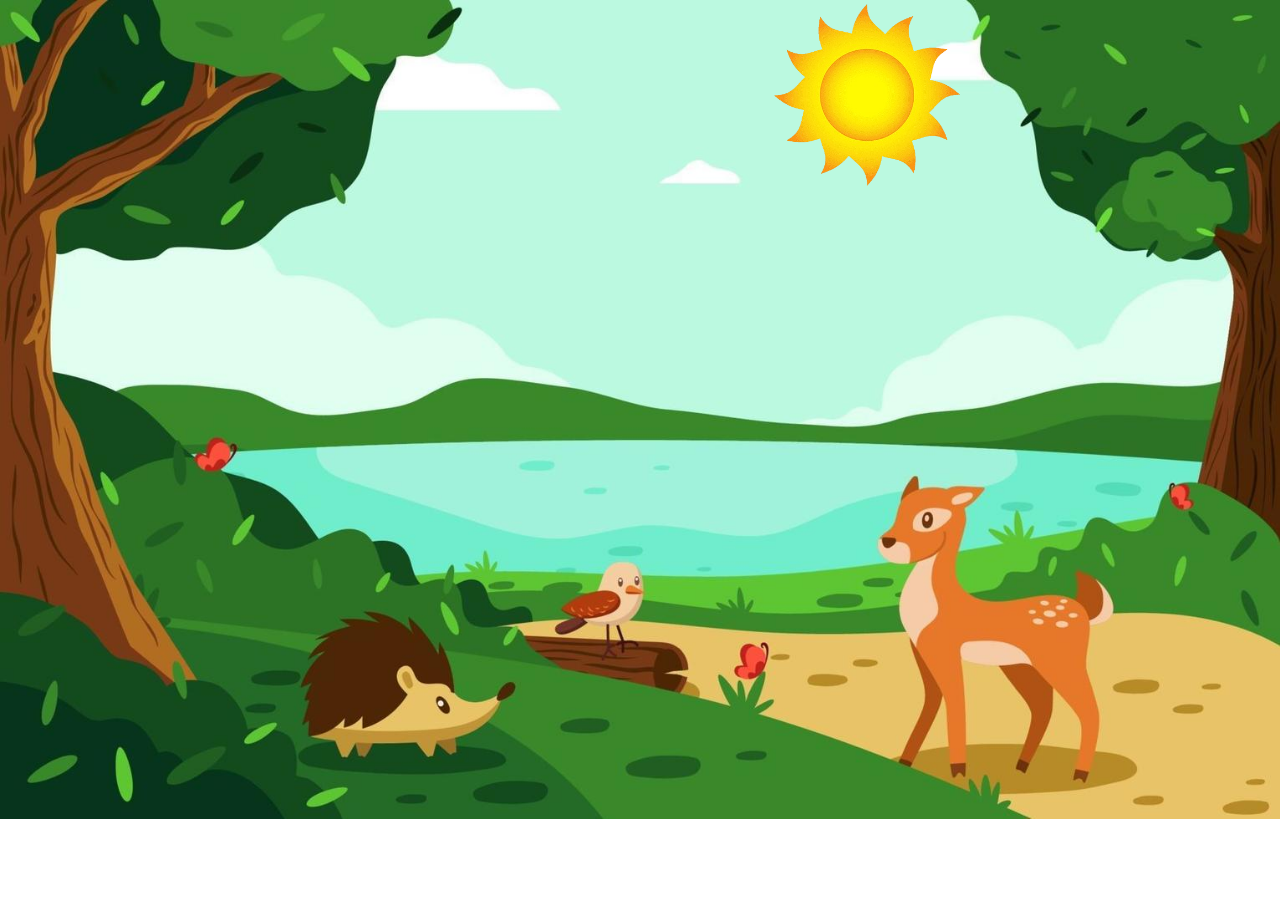
<file: DIA12+1/index.html>
<!--Animaciones y Transiciones-->
<!DOCTYPE html>
<html lang="en">
<head>
    <meta charset="UTF-8">
    <meta name="viewport" content="width=device-width, initial-scale=1.0">
    <title>Animaciones</title>
    <link rel="stylesheet" href="./style/style.css">
</head>
<body>
    <div class="paisaje">
        <div class="sol"><img class="sol" src="./img/png-clipart-animated-sun-caricature-drawing-sun-photography-orange-thumbnail-removebg-preview.png"/>
            <img class="nube" src="./img/descarga-removebg-preview.png"/>
            <div class="GotaDeAgua1"> <img class="GotaDeAgua1" src="./img/pngtree-blue-water-drop-water-wave-element-image_2274418-removebg-preview.png"/></div>
            <div class="GotaDeAgua2"> <img class="GotaDeAgua1" src="./img/pngtree-blue-water-drop-water-wave-element-image_2274418-removebg-preview.png"/></div>
            <div class="GotaDeAgua3"> <img class="GotaDeAgua1" src="./img/pngtree-blue-water-drop-water-wave-element-image_2274418-removebg-preview.png"/></div>
            <div class="GotaDeAgua4"> <img class="GotaDeAgua1" src="./img/pngtree-blue-water-drop-water-wave-element-image_2274418-removebg-preview.png"/></div>
            <div class="GotaDeAgua5"> <img class="GotaDeAgua1" src="./img/pngtree-blue-water-drop-water-wave-element-image_2274418-removebg-preview.png"/></div>
            <div class="GotaDeAgua6"> <img class="GotaDeAgua1" src="./img/pngtree-blue-water-drop-water-wave-element-image_2274418-removebg-preview.png"/></div>
            <div class="GotaDeAgua7"> <img class="GotaDeAgua1" src="./img/pngtree-blue-water-drop-water-wave-element-image_2274418-removebg-preview.png"/></div>
            <div class="GotaDeAgua8"> <img class="GotaDeAgua1" src="./img/pngtree-blue-water-drop-water-wave-element-image_2274418-removebg-preview.png"/></div>
            <div class="GotaDeAgua9"> <img class="GotaDeAgua1" src="./img/pngtree-blue-water-drop-water-wave-element-image_2274418-removebg-preview.png"/></div>
            <div class="GotaDeAgua10"> <img class="GotaDeAgua1" src="./img/pngtree-blue-water-drop-water-wave-element-image_2274418-removebg-preview.png"/></div>
            <div class="GotaDeAgua11"> <img class="GotaDeAgua1" src="./img/pngtree-blue-water-drop-water-wave-element-image_2274418-removebg-preview.png"/></div>
            <div class="GotaDeAgua12"> <img class="GotaDeAgua1" src="./img/pngtree-blue-water-drop-water-wave-element-image_2274418-removebg-preview.png"/></div>
            <div class="GotaDeAgua13"> <img class="GotaDeAgua1" src="./img/pngtree-blue-water-drop-water-wave-element-image_2274418-removebg-preview.png"/></div>
            <div class="GotaDeAgua14"> <img class="GotaDeAgua1" src="./img/pngtree-blue-water-drop-water-wave-element-image_2274418-removebg-preview.png"/></div>
            <div class="GotaDeAgua15"> <img class="GotaDeAgua1" src="./img/pngtree-blue-water-drop-water-wave-element-image_2274418-removebg-preview.png"/></div>
            <div class="GotaDeAgua16"> <img class="GotaDeAgua1" src="./img/pngtree-blue-water-drop-water-wave-element-image_2274418-removebg-preview.png"/></div>
            <div class="GotaDeAgua17"> <img class="GotaDeAgua1" src="./img/pngtree-blue-water-drop-water-wave-element-image_2274418-removebg-preview.png"/></div>
         </div>
        <div class="flor"><img class="flor" src="./img/cartoon-flower-vector-sticker_598655_wh860-removebg-preview.png"/></div>
        <div class="one"><a>1</a></div>
        <div class="two"><a>2</a></div>
        <div class="three"><a>3</a></div>
        <div class="accion"><a>ACTION</a></div>
    </div>

   

</body>
</html>
<!--Desarrollado por Maria Juliana Saavedra Mejia - C.C:1.097.100.816 -->
</file>
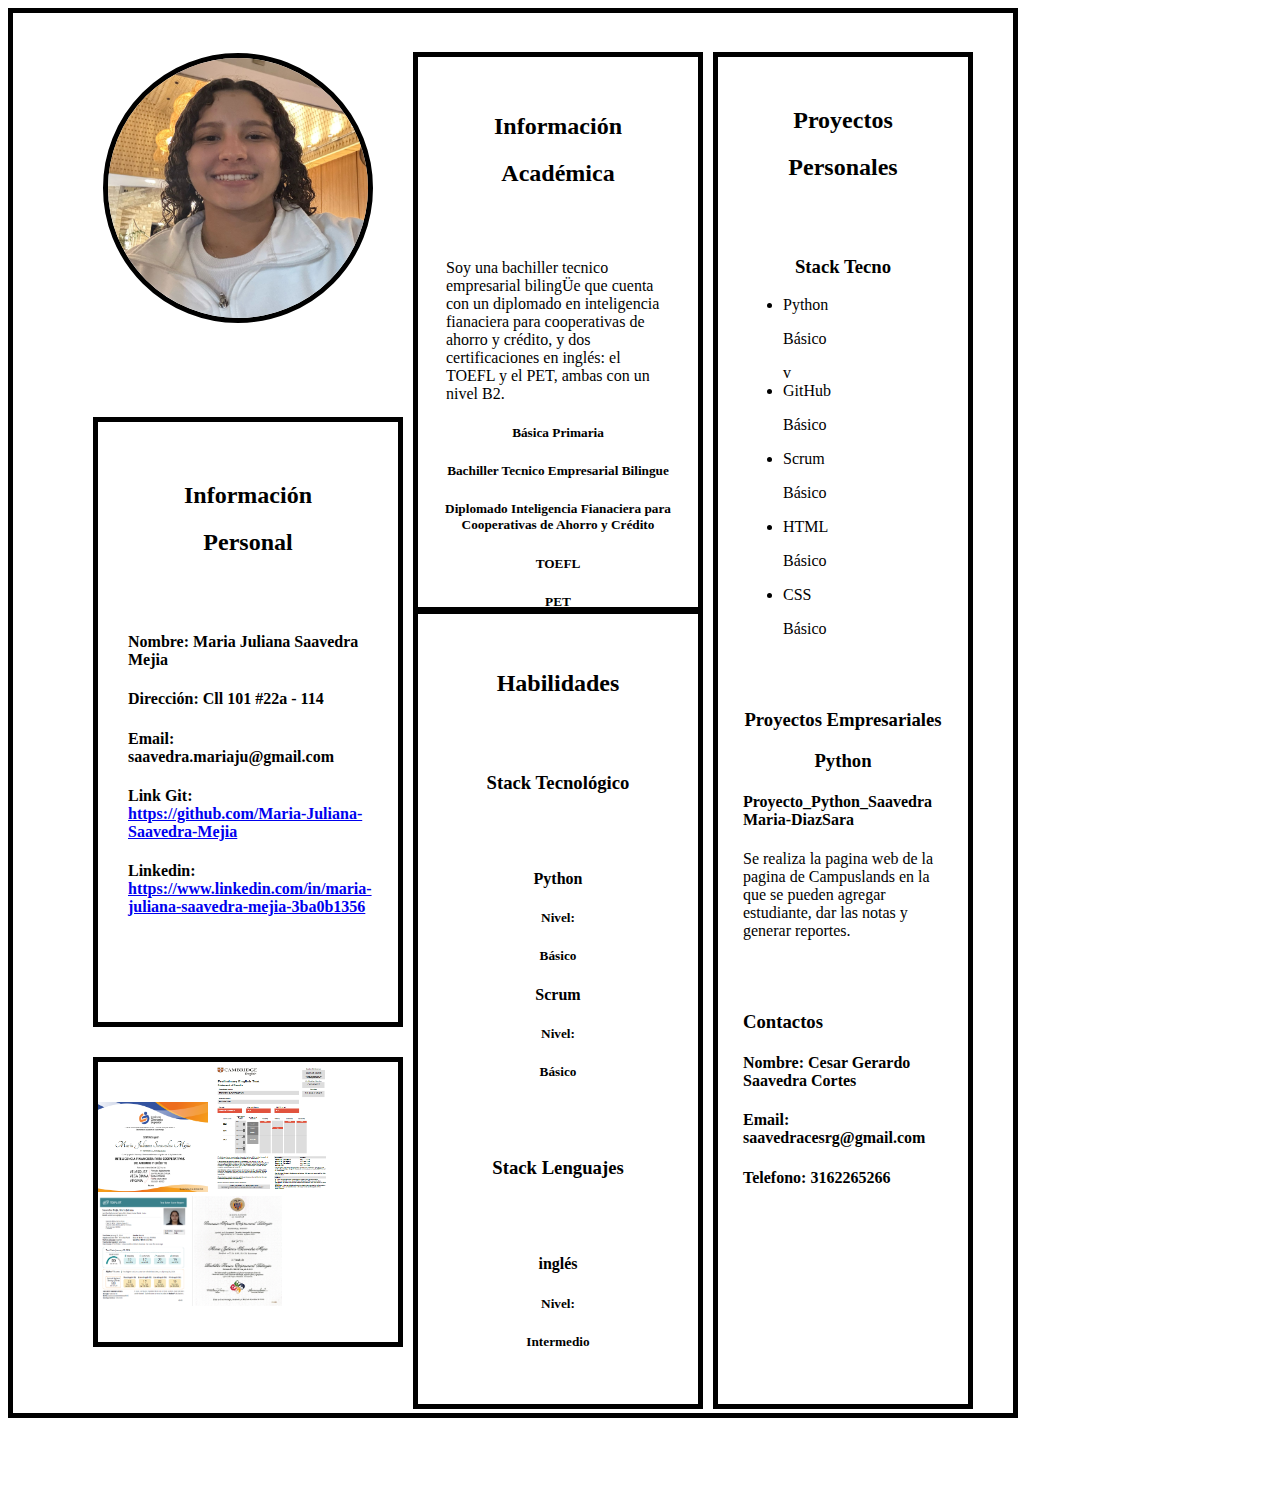
<file: DIA2/index.html>
<!DOCTYPE html>  
<!-- Ejercicio Dia 2 -->
<html>

<head>
    <title>Hoja de Vida</title>
    <link rel="stylesheet" href="./style/style.css" />
</head>

<body>

    <img src="./img/foto.jpeg" alt="avatar" class="foto" /> <!-- Foto de perfil -->
      
    <div class="infopers"> <!-- Sección información personal -->
        <h2 class="inf">Información</h2> <!-- titulo -->
        <h2 class="per">Personal</h2> <!-- titulo -->
        <br></br>
        <h4 class="Nombre">Nombre: Maria Juliana Saavedra Mejia</h4> <!-- nombre -->
        <h4 class="Dirección">Dirección: Cll 101 #22a - 114</h4> <!-- dirección -->
        <h4 class="Email">Email: saavedra.mariaju@gmail.com</h4> <!-- email -->
        <h4 class=" Git">Link Git: <a href="https://github.com/Maria-Juliana-Saavedra-Mejia">
           https://github.com/Maria-Juliana-Saavedra-Mejia</a></h4> <!-- github -->
        <h4 class="link">Linkedin: <a href="https://www.linkedin.com/in/maria-juliana-saavedra-mejia-3ba0b1356/">
           https://www.linkedin.com/in/maria-juliana-saavedra-mejia-3ba0b1356</a></h4> <!-- linkedin -->
    </div>
    <div class="diplomas">
        <img src="./img/diplomado.PNG" alt="avatar" class="diplomado" > <!-- foto diplomado -->
       <img src="./img/PET.PNG" alt="avatar" class="PET" > <!-- foto pet -->
       <img src="./img/toefl.PNG" alt="avatar" class="toefl" > <!-- foto toefl -->
       <img src="./img/Captura.PNG" alt="avatar" class="Captura" > <!-- foto diploma -->
    </div>

    <div class="infoacademi"> <!-- Sección información academica -->
        <h2 class="infa">Información</h2> <!-- titulo -->
        <h2 class="aca">Académica</h2> <!-- titulo -->
        <br></br>
        <p class="info"> <!-- descripcion informacion academica -->
            Soy una bachiller tecnico empresarial
             bilingÜe que cuenta con un diplomado en 
             inteligencia fianaciera para cooperativas de ahorro y crédito, 
             y dos certificaciones en inglés: el TOEFL y el PET, 
             ambas con un nivel B2.
        <h5 class="bp">Básica Primaria</h5> <!-- basica primaria -->
        <h5 class="sec">Bachiller Tecnico Empresarial Bilingue</h5> <!-- bachiller -->
        <h5 class="dip">Diplomado Inteligencia Fianaciera para Cooperativas de Ahorro y Crédito</h5> <!-- diplomado -->
        <h5 class="e1">TOEFL</h5> <!-- toefl -->
        <h5 class="e2">PET</h5> <!-- pet -->
        </p>
    </div>
    <div class="habilidades"><!-- Sección habilidades -->
        <h2 class="h">Habilidades</h2> <!-- titulo -->
        <br></br>
        <h3 class="st">Stack Tecnológico</h3> <!-- stack tecnologico -->
        <br></br>
        <h4 class="py">Python</h4>
        <h5 class="pn">Nivel:</h5> <!-- nivel -->
        <h5 class="pnb">Básico</h5>
        <h4 class="sc">Scrum</h4>
        <h5 class="sn">Nivel:</h5> <!-- nivel -->
        <h5 class="snb">Básico</h5>
        <br></br>
        <h3 class="sl">Stack Lenguajes</h3> <!-- stack lenguajes -->
        <br></br>
        <h4 class="in">inglés</h4>
        <h5 class="il">Nivel:</h5> <!-- nivel -->
        <h5 class="ia">Intermedio</h5>
    </div>

    <div class="proyectos"> <!-- Sección proyectos personales -->
        <h2 class="p">Proyectos</h2> <!-- titulo -->
        <h2 class="per">Personales</h2> <!-- titulo -->
        <br></br>
        <h3 class="stack">Stack Tecno</h3> <!-- stack tecno -->
        <ul>
            <li>Python</li>
            <p>Básico</p> v<!-- nivel -->
            <li>GitHub</li>
            <p>Básico</p> <!-- nivel -->
            <li>Scrum</li>
            <p>Básico</p> <!-- nivel -->
            <li>HTML</li>
            <p>Básico</p> <!-- nivel -->
            <li>CSS</li>
            <p>Básico</p> <!-- nivel -->
        </ul>
        <br></br>
        <h3 class="proyectosEmpre">Proyectos Empresariales</h3>
        <h3 class="stack">Python</h3>
        <h4 class="nom">Proyecto_Python_Saavedra
            Maria-DiazSara</h4>
        <p class="descripcion">
            Se realiza la pagina web de la 
            pagina de Campuslands en la que se pueden
            agregar estudiante, dar las notas y generar
            reportes.
        </p>
        <br></br>
        <h3 class="contactos">Contactos</h3>
        <h4 class="contace">Nombre: Cesar Gerardo Saavedra Cortes</h4>
        <h4 class="contac">Email: saavedracesrg@gmail.com</h4>
        <h4 class="num">Telefono: 3162265266</h4>
    </div>

</body>

</html>

<!-- Desarrollado por : Maria Juliana Saavedra Mejia  - C.C:1.097.100.816 -->
</file>
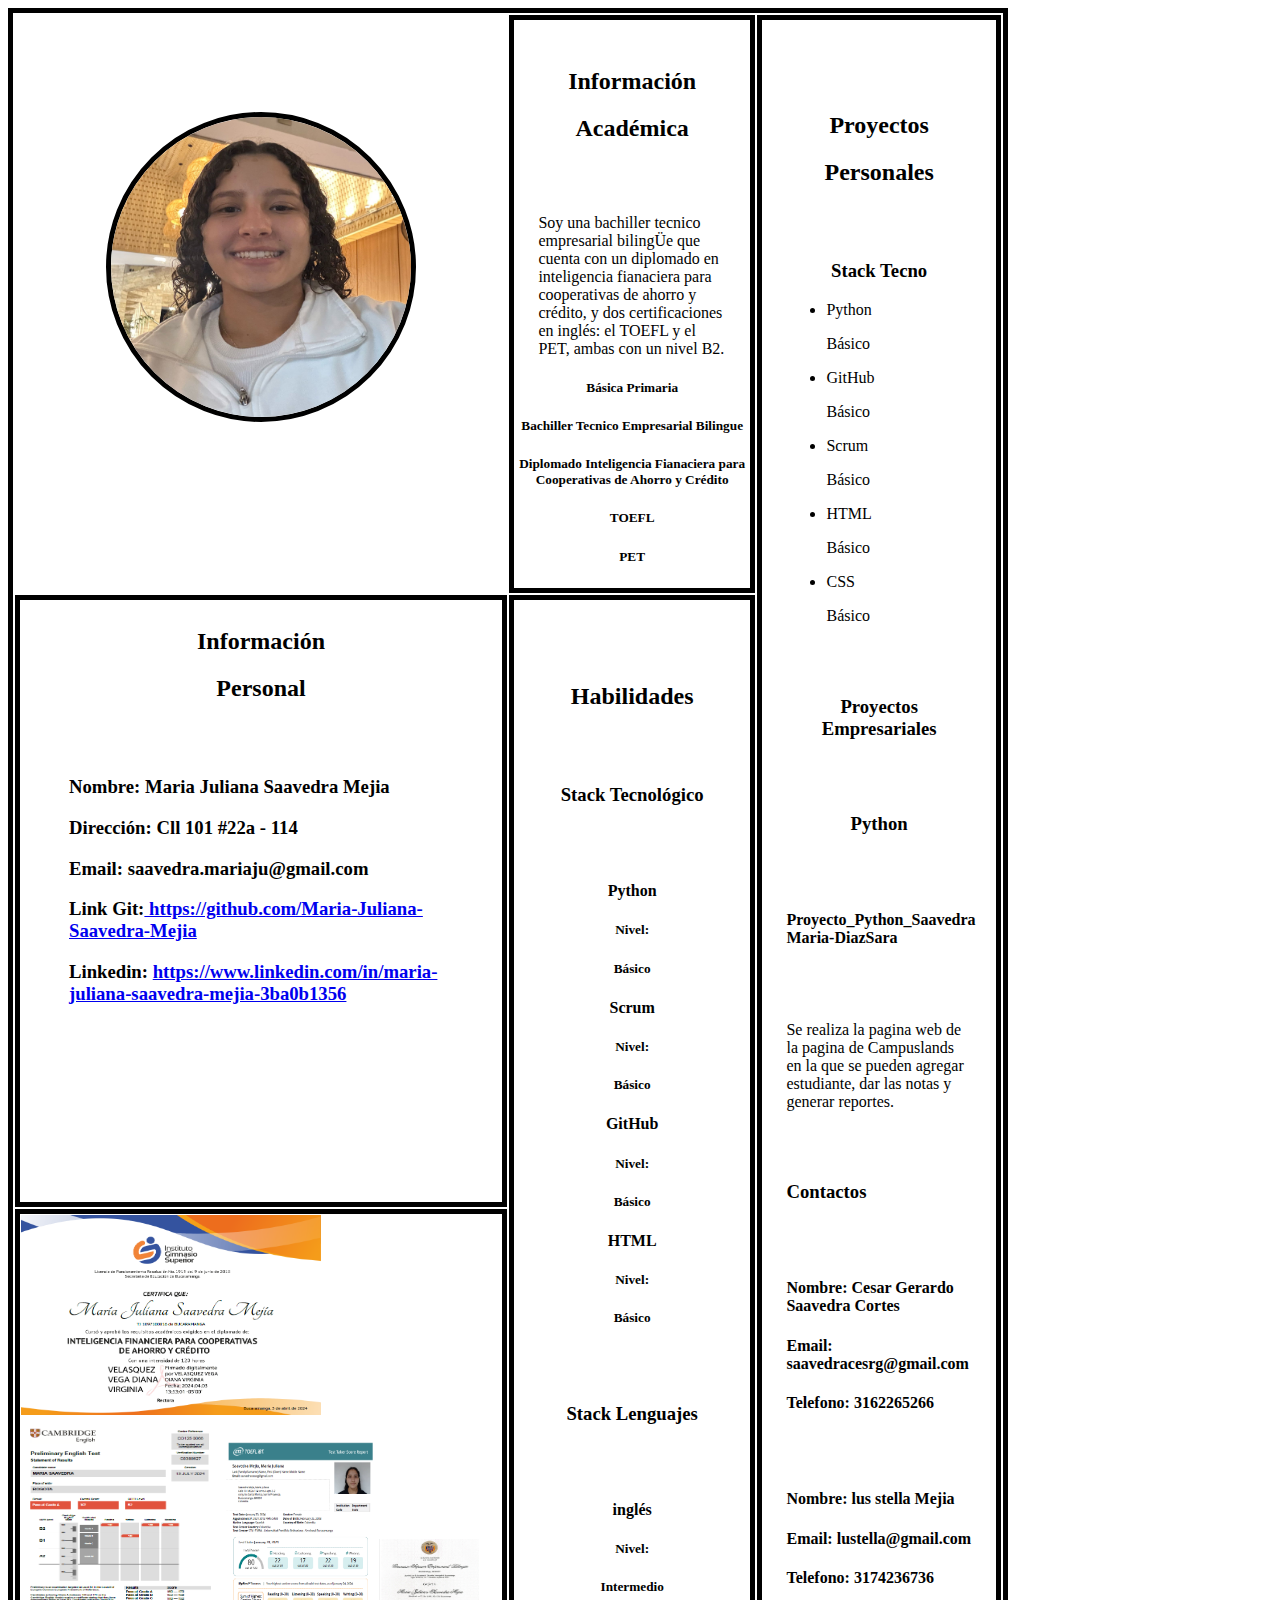
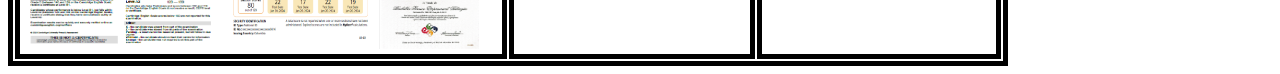
<file: DIA3/index.html>
<!DOCTYPE html>  
<!-- Ejercicio Dia 3 -->
<html>
<head>
    <title>Hoja de Vida tablas</title>
    <link rel="stylesheet" href="./style/style.css" />
</head>

<body>
    <table>
        <tr>
            <td class="picture"><img src="./img/foto.jpeg" alt="avatar" class="foto" /></td><!-- foto de perfil -->
            <td class="infoacademi"><!-- Sección información academica -->
                <h2 class="infa">Información</h2> <!-- titulo -->
                <h2 class="aca">Académica</h2> <!-- titulo -->
                <br></br>
                <p class="info"> <!-- descripcion informacion academica -->
                    Soy una bachiller tecnico empresarial
                    bilingÜe que cuenta con un diplomado en 
                    inteligencia fianaciera para cooperativas de ahorro y crédito, 
                    y dos certificaciones en inglés: el TOEFL y el PET, 
                    ambas con un nivel B2.
                <h5 class="bp">Básica Primaria</h5> <!-- basica primaria -->
                <h5 class="sec">Bachiller Tecnico Empresarial Bilingue</h5> <!-- bachiller -->
                <h5 class="dip">Diplomado Inteligencia Fianaciera para Cooperativas de Ahorro y Crédito</h5> <!-- diplomado -->
                <h5 class="e1">TOEFL</h5> <!-- toefl -->
                <h5 class="e2">PET</h5> <!-- pet -->
                </p>
            </td>
            <td class="proyectos" rowspan="3"><!-- Seccion proyectos personales -->
                <h2 class="p">Proyectos</h2> <!-- titulo -->
                <h2 class="per">Personales</h2> <!-- titulo -->
                <br></br>
                <h3 class="stack">Stack Tecno</h3> <!-- stack tecno -->
                <ul>
                    <li>Python</li>
                    <p>Básico</p> <!-- nivel -->
                    <li>GitHub</li>
                    <p>Básico</p> <!-- nivel -->
                    <li>Scrum</li>
                    <p>Básico</p> <!-- nivel -->
                    <li>HTML</li>
                    <p>Básico</p> <!-- nivel -->
                    <li>CSS</li>
                    <p>Básico</p> <!-- nivel -->
                </ul>
                <br></br>
                <h3 class="proyectosEmpre">Proyectos Empresariales</h3><!-- proyectos empresariales -->
                <br></br>
                <h3 class="stack">Python</h3><!-- stack-->
                <br></br>
                <h4 class="nom">Proyecto_Python_Saavedra<!-- nombre proyecto -->
                    Maria-DiazSara</h4>
                    <br></br>
                <p class="descripcion"><!-- descripcion -->
                    Se realiza la pagina web de la 
                    pagina de Campuslands en la que se pueden
                    agregar estudiante, dar las notas y generar
                    reportes.
                </p>
                <br></br>
                <h3 class="contactos">Contactos</h3><!-- contacctos -->
                <br></br>
                <h4 class="contace">Nombre: Cesar Gerardo Saavedra Cortes</h4><!-- nombre contacto -->
                <h4 class="contac">Email: saavedracesrg@gmail.com</h4><!-- email contacto -->
                <h4 class="num">Telefono: 3162265266</h4><!-- telefono contacto -->
                <br></br>
                <h4 class="contace">Nombre: lus stella Mejia</h4><!-- nombre contacto -->
                <h4 class="contac">Email: lustella@gmail.com </h4><!-- email contacto -->
                <h4 class="num">Telefono: 3174236736</h4><!-- telefono contacto -->
            </td>
        </tr>
        <tr>
            <td class="infopers"><!-- Sección información personal -->
                <h2 class="inf">Información</h2> <!-- titulo -->
                <h2 class="per">Personal</h2> <!-- titulo -->
                <br></br>
                <h3 class="Nombre">Nombre: Maria Juliana Saavedra Mejia</h3> <!-- nombre -->
                <h3 class="Dirección">Dirección: Cll 101 #22a - 114</h3> <!-- dirección -->
                <h3 class="Email">Email: saavedra.mariaju@gmail.com</h3> <!-- email -->
                <h3 class="link">Link Git:<a 
                    href="https://github.com/Maria-Juliana-Saavedra-Mejia">
                https://github.com/Maria-Juliana-Saavedra-Mejia</a></h3> <!-- github -->
                <h3 class="link">Linkedin: <a href="https://www.linkedin.com/in/maria-juliana-saavedra-mejia-3ba0b1356/">
                https://www.linkedin.com/in/maria-juliana-saavedra-mejia-3ba0b1356</a></h3> <!-- linkedin -->
            </td>
            <td class="Habilidades" rowspan="2"> <!-- Sección habilidades -->
                <h2 class="h">Habilidades</h2> <!-- titulo -->
                <br></br>
                <h3 class="st">Stack Tecnológico</h3> <!-- stack tecnologico -->
                <br></br>
                <h4 class="py">Python</h4>
                <h5 class="pn">Nivel:</h5> <!-- nivel -->
                <h5 class="pnb">Básico</h5>
                <h4 class="sc">Scrum</h4>
                <h5 class="sn">Nivel:</h5> <!-- nivel -->
                <h5 class="snb">Básico</h5>
                <h4 class="sc">GitHub</h4>
                <h5 class="sn">Nivel:</h5> <!-- nivel -->
                <h5 class="snb">Básico</h5>
                <h4 class="sc">HTML</h4>
                <h5 class="sn">Nivel:</h5> <!-- nivel -->
                <h5 class="snb">Básico</h5>
                <br></br>
                <h3 class="sl">Stack Lenguajes</h3> <!-- stack lenguajes -->
                <br></br>
                <h4 class="in">inglés</h4>
                <h5 class="il">Nivel:</h5> <!-- nivel -->
                <h5 class="ia">Intermedio</h5>

            </td>
  
       
        </tr>
        <tr>
            <td class="diplomas">
                <img src="./img/diplomado.PNG" alt="avatar" class="diplomado" > <!-- foto diplomado -->
                <img src="./img/PET.PNG" alt="avatar" class="PET" > <!-- foto pet -->
                <img src="./img/toefl.PNG" alt="avatar" class="toefl" > <!-- foto toefl -->
                <img src="./img/Captura.PNG" alt="avatar" class="Captura" > <!-- foto diploma -->
            </td>
        </tr>
       
        


    </table>

    
</body>

</html>

<!-- Desarrollado por : Maria Juliana Saavedra Mejia  - C.C:1.097.100.816 -->
</file>
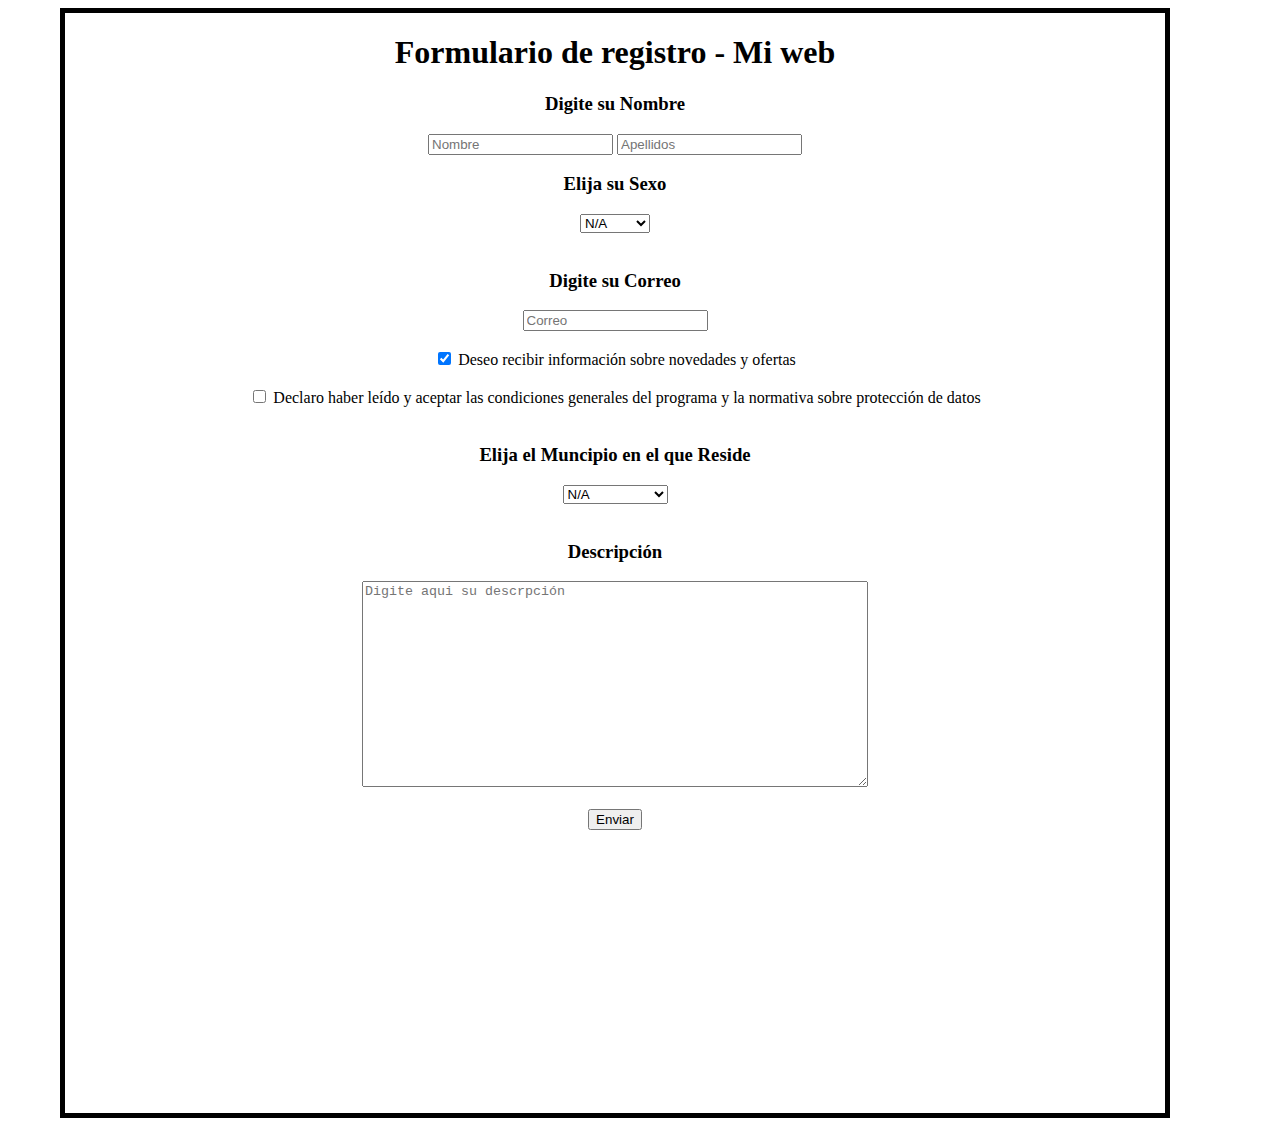
<file: DIA4/index.html>
<!-- Ejercicio Dia 4 -->
<!DOCTYPE html>
<html lang="en">

<head>
    <meta charset="UTF-8">
    <meta name="viewport" content="width=device-width, initial-scale=1.0">
    <title>Formulario de registro - Mi web</title>
    <link rel="stylesheet" href="./style/style.css"/>
</head>

<body>
    <form name="Formularioderegistro-Mi web" method="post" action="">
         <h1>Formulario de registro - Mi web</h1><!-- titulo formulario-->
         <h3>Digite su Nombre</h3>
        <input type="text" name="username" placeholder="Nombre" maxlength="50"/><!-- seccion nombre -->
        <input type="text" name="lastname" placeholder="Apellidos" maxlength="50"/><!-- seccion apellido-->
        <h3>Elija su Sexo</h3><!-- seccion sexo -->
        <select>
            <option value="value1" selected>N/A</option>
            <option value="value2">Mujer</option>
            <option value="value3">Hombre</option>
            <option value="value4">Otro</option>
        </select>
        <br></br>
        <h3>Digite su Correo</h3>
        <input type="email" name="correo" placeholder="Correo"/><!-- seccion correo-->
        <br></br>
        <input type="checkbox" id="c1" value="checkbox_1" checked/><!--primer checkbox-->
        <label>Deseo recibir información sobre novedades y ofertas</label>
        <br></br>
        <input type="checkbox" id="c2" value="checkbox_2"/><!--segundo checkbox-->
        <label>Declaro haber leído y aceptar las condiciones generales 
            del programa y la normativa sobre protección de datos</label>
        <br></br>
        <h3>Elija el Muncipio en el que Reside</h3>
        <select><!--seccion municipio residencia-->
            <option value="value1" selected>N/A</option>
            <option value="value2">Bucaramanga</option>
            <option value="value3">Giron</option>
            <option value="value4">Floridablanca</option>
            <option value="value5">Piedecuesta</option>
        </select>
        <br></br>
        <h3>Descripción</h3>
        <textarea placeholder="Digite aqui su descrpción"></textarea> <!--seccion descripcion-->
        <br></br>
        <input type="submit" value="Enviar"><!--boton enviar-->
      </form>
</body>

</html>
<!-- Desarrollado por : Maria Juliana Saavedra Mejia  - C.C:1.097.100.816 -->
</file>
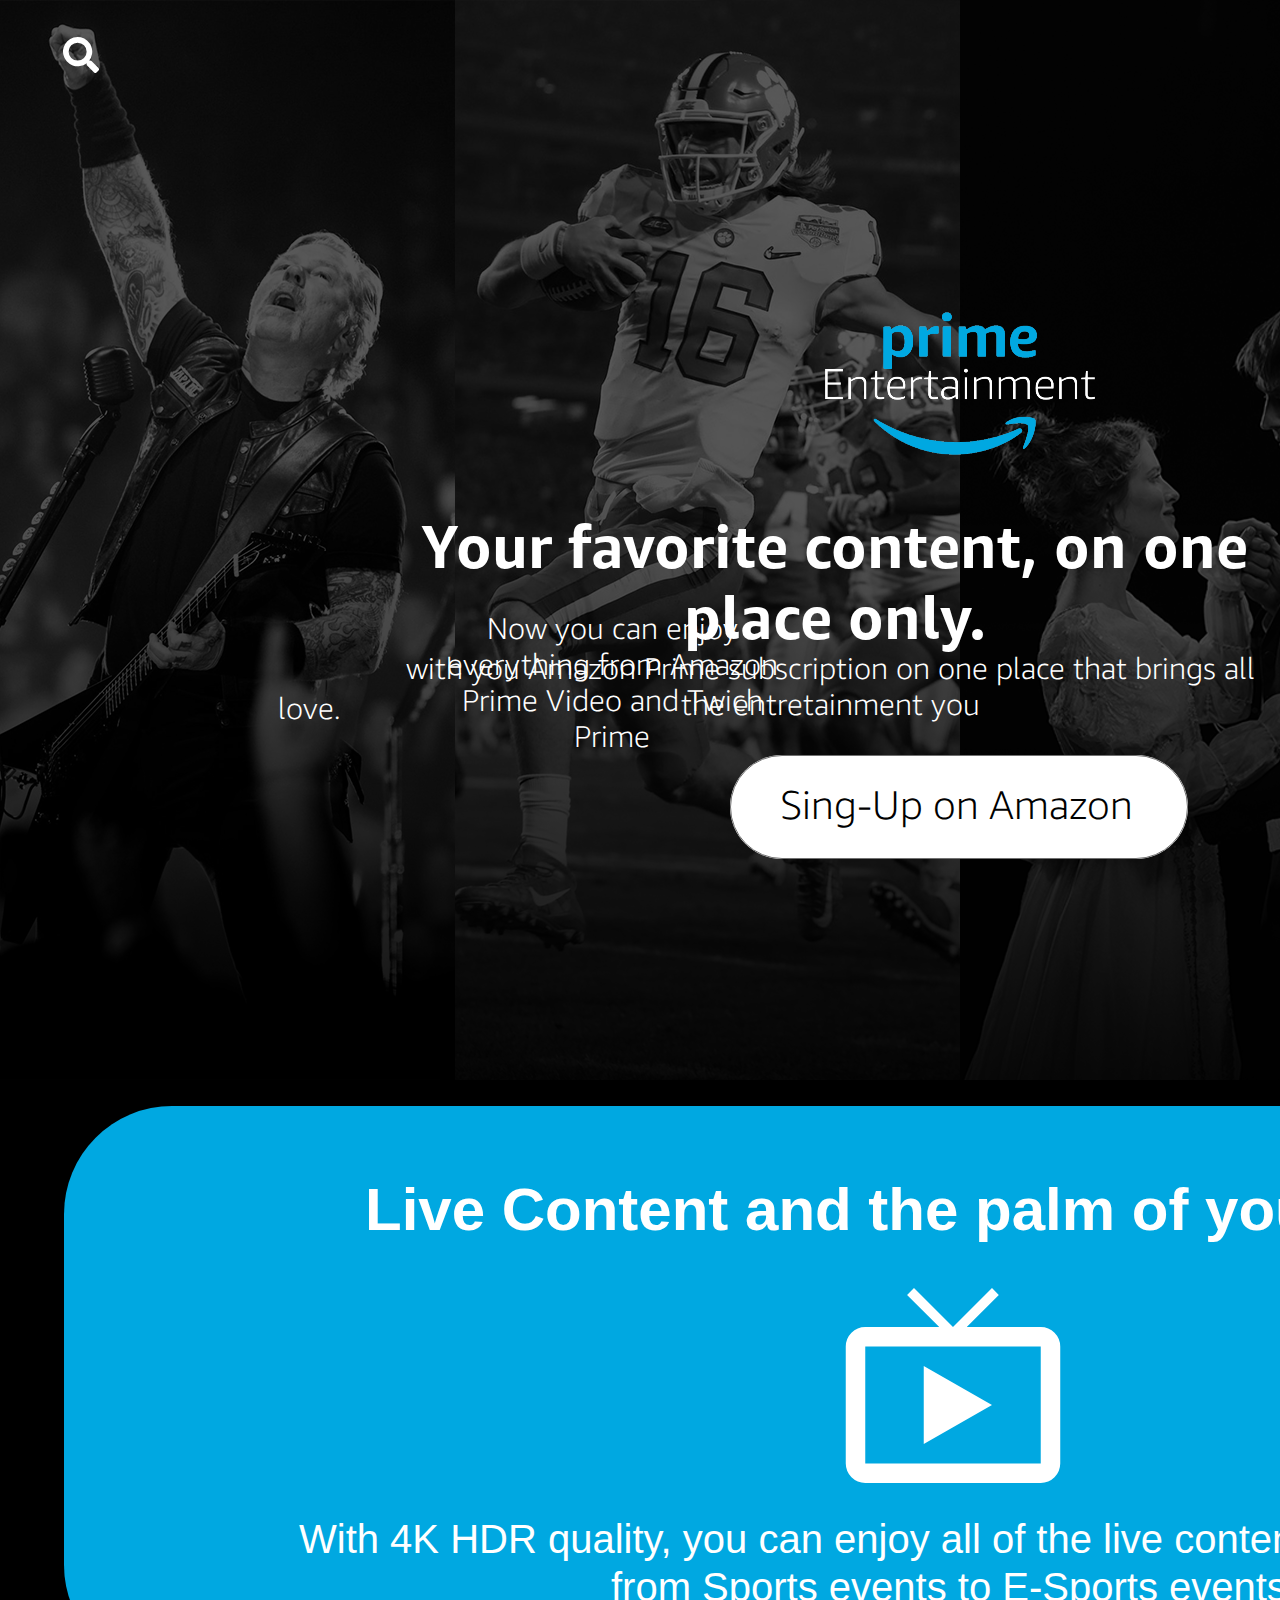
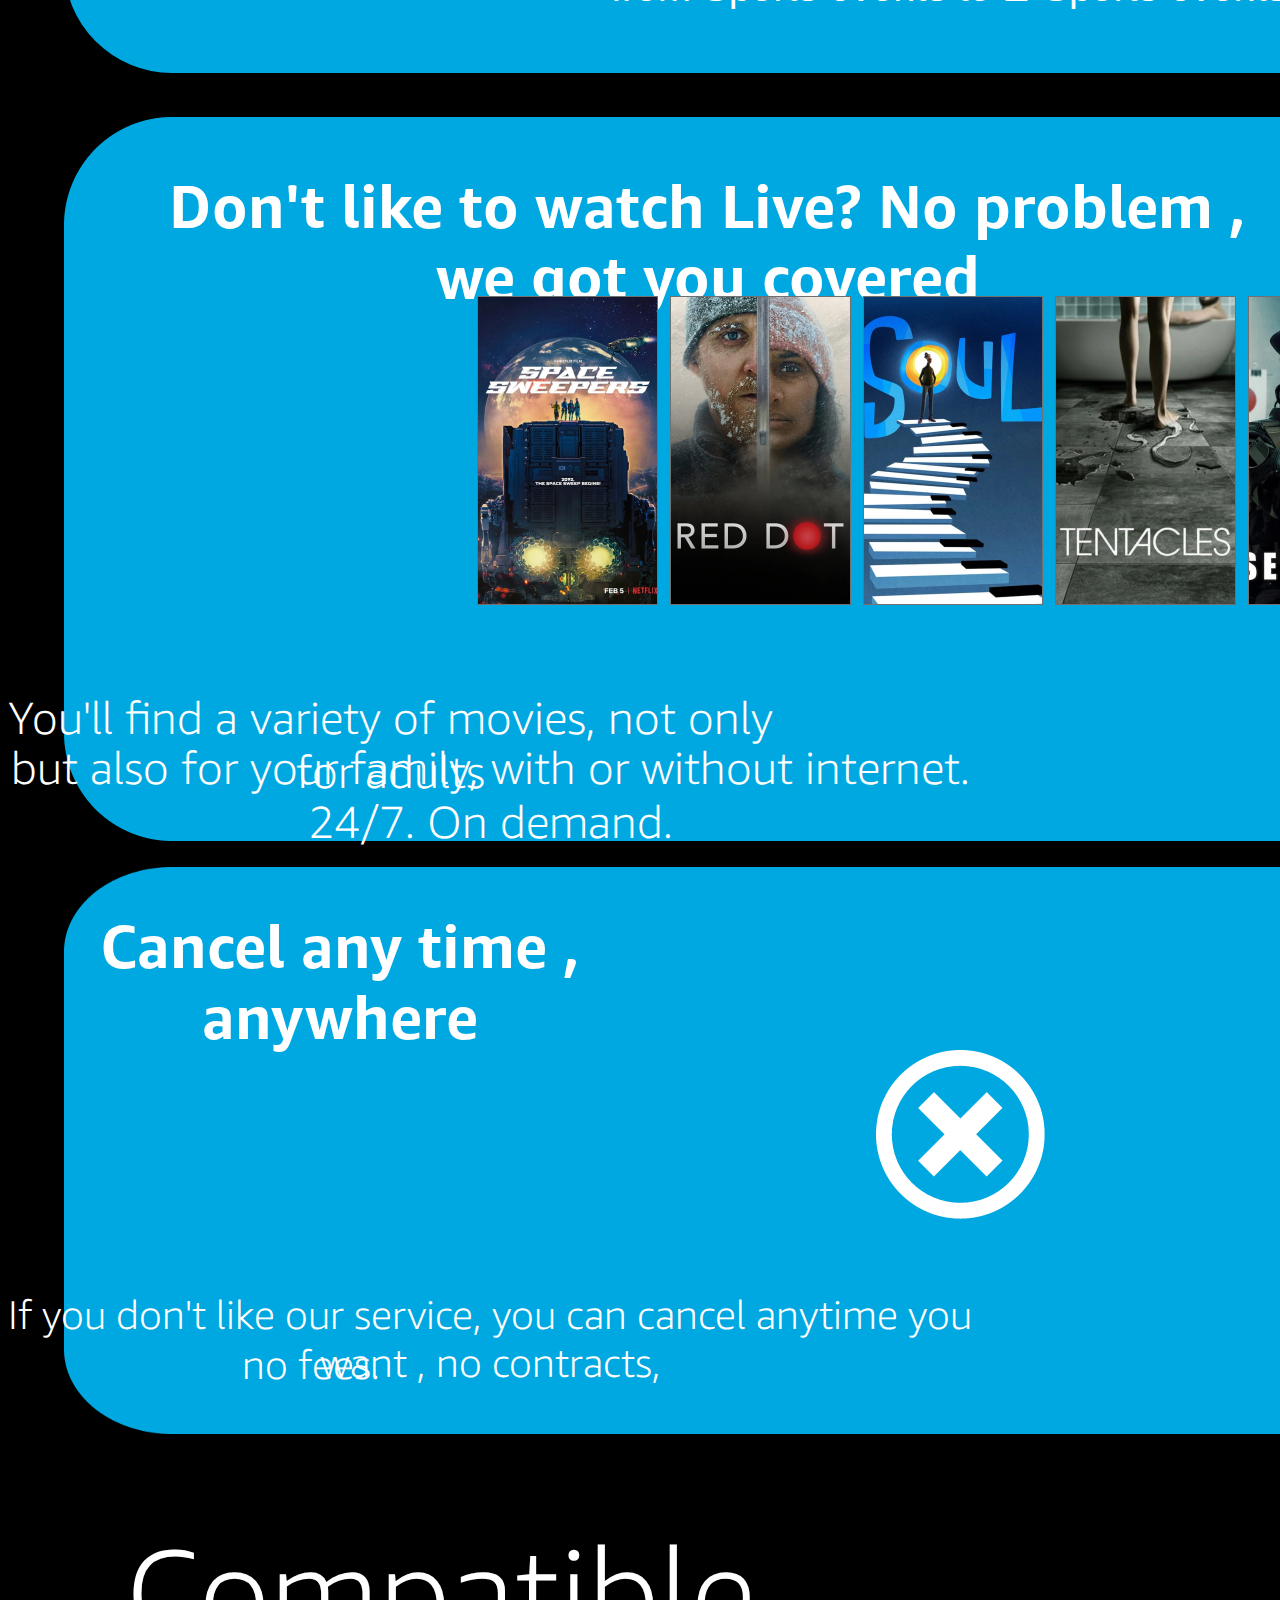
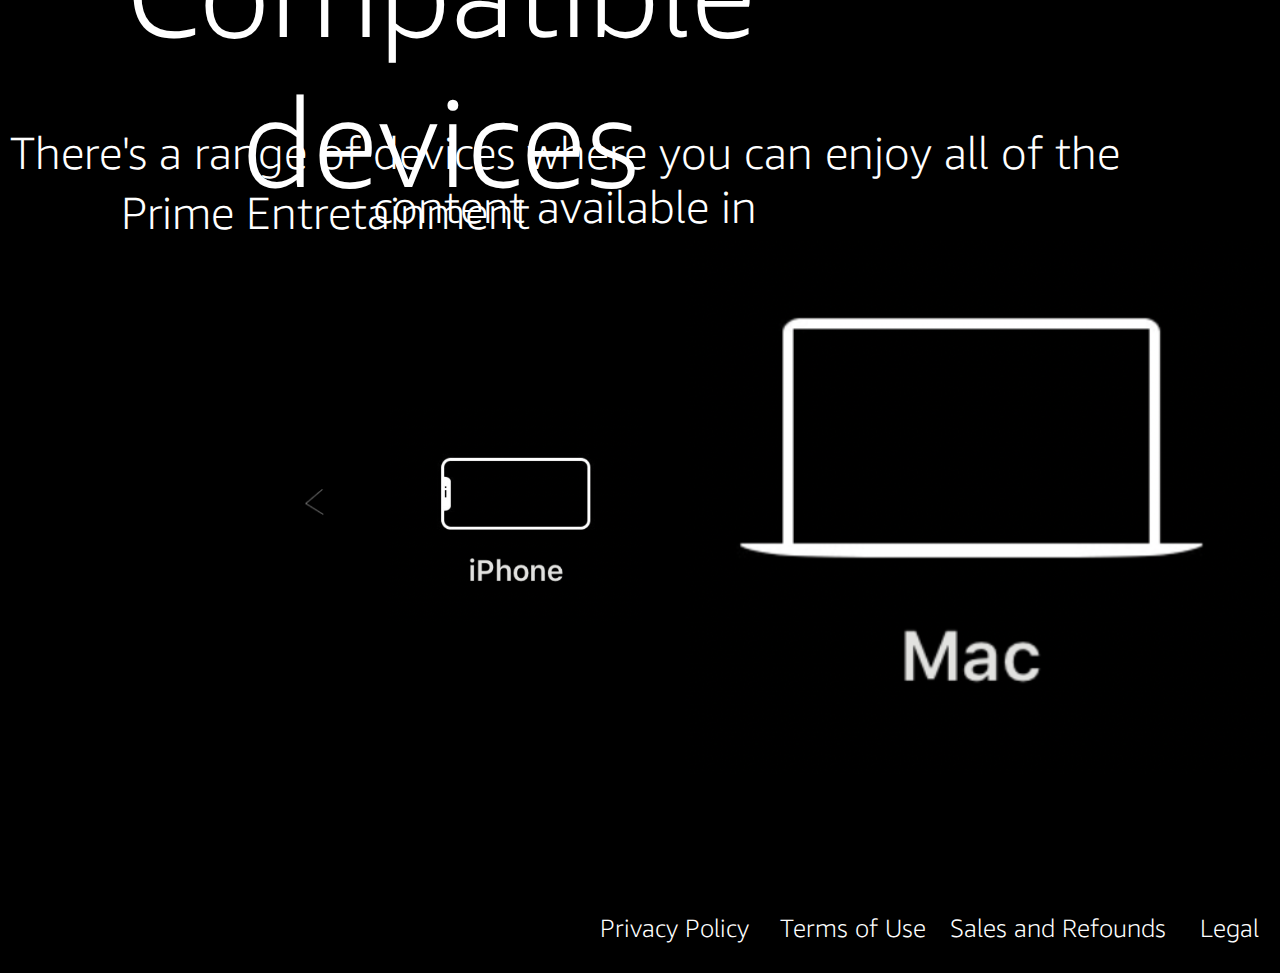
<file: DIA5/index.html>
<!-- Ejercicio Dia 5 -->
<!DOCTYPE html>
<html>

<head>
    <meta charset="UTF-8">
    <meta name="viewport" content="width=device-width, initial-scale=1.0">
    <title>HTML - INTRO CSS</title>
    <link rel="stylesheet" href="./style/style.css"/>
    <link rel="stylesheet" href="./style/fuentes/"/>
</head>

<body>
    <img src="./img/FondoTwitch.png" alt="" class="fondo"/><!-- Primer fondo que se encuentra -->
    <div class="parte1"> 
        <img src="./img/lupa.svg" alt="" class="lupa"/><!-- Lupa en la mano del guitarriasta -->
        <img src="./img/Group 1.png" alt="" class="login"/><!-- casilla de login -->
        <p class="log">Login</p>><!-- Texto de login -->
        <img src="./img/LogoPrimeE2.png" alt="" class="logo"/><!-- logo prime -->
        <img src="./img/Rectangle2.svg" alt="" class="sign"/><!-- casilla Sign in -->
        <p id="primer">Your favorite content, on one place only.</p>
        <p id="segundo">Now you can enjoy everything from Amazon Prime Video and Twich Prime </p>
        <p id="tercero">with you Amazon Prime subscription on one place that brings all the entretainment you</p>
        <p id="love">love.</p>
        <p class="singup">Sing-Up on Amazon</p>
    </div>
    <img src="./img/Group 2.svg" alt="" class="div2"/><!-- division live content -->
    <div class="parte3">
        <img src="./img/Rectangle 3.png" alt="" class="div3"/>
        <p class="text1">Don't like to watch Live? No problem , we got you covered</p>
        <img src="./img/Rectangle 4.png" alt="" class="i1"/>
        <img src="./img/Rectangle 4-1.png" alt="" class="i2"/>
        <img src="./img/Rectangle 4-2.png" alt="" class="i3"/>
        <img src="./img/Rectangle 4-3.png" alt="" class="i4"/>
        <img src="./img/Rectangle 4-4.png" alt="" class="i5"/>
        <p class="text2">You'll find a variety of movies, not only for adults</p>
        <p class="text3">but also for your family, with or without internet. 24/7. On demand.</p>
    </div>
    <div class="parte4">
        <img src="./img/Rectangle 3.png" alt="" class="div4"/>
        <p class="text4">Cancel any time , anywhere</p>
        <img src="./img/Icon metro-cancel.png" alt="" class="equis"/>
        <p class="text5">If you don't like our service, you can cancel anytime you want , no contracts,</p>
        <p class="text6">no fees.</p>
    </div>


    <div class="parte4">
        <p class="dev">Compatible devices</p>  
        <img src="./img/flecha.png" alt="" class="flecha"/>
        <img src="./img/Image 2.png" alt="" class="iphone"/>
        <img src="./img/Image 1.png" alt="" class="mac"/>
        <img src="./img/Image 3.png" alt="" class="pc"/>
        <img src="./img/flecha.png" alt="" class="flecha2"/>
        <p class="text7">There's a range of devices where you can enjoy all of the content available in</p>  
        <p class="text8">Prime Entretainment</p>  
        <p class="fin1">Privacy Policy</p>  
        <p class="fin2">Terms of Use</p>
        <p class="fin3">Sales and Refounds</p>
        <p class="fin4">Legal</p>
        <p class="fin5">Site Map</p>
    </div>

</body>

</html>
</file>
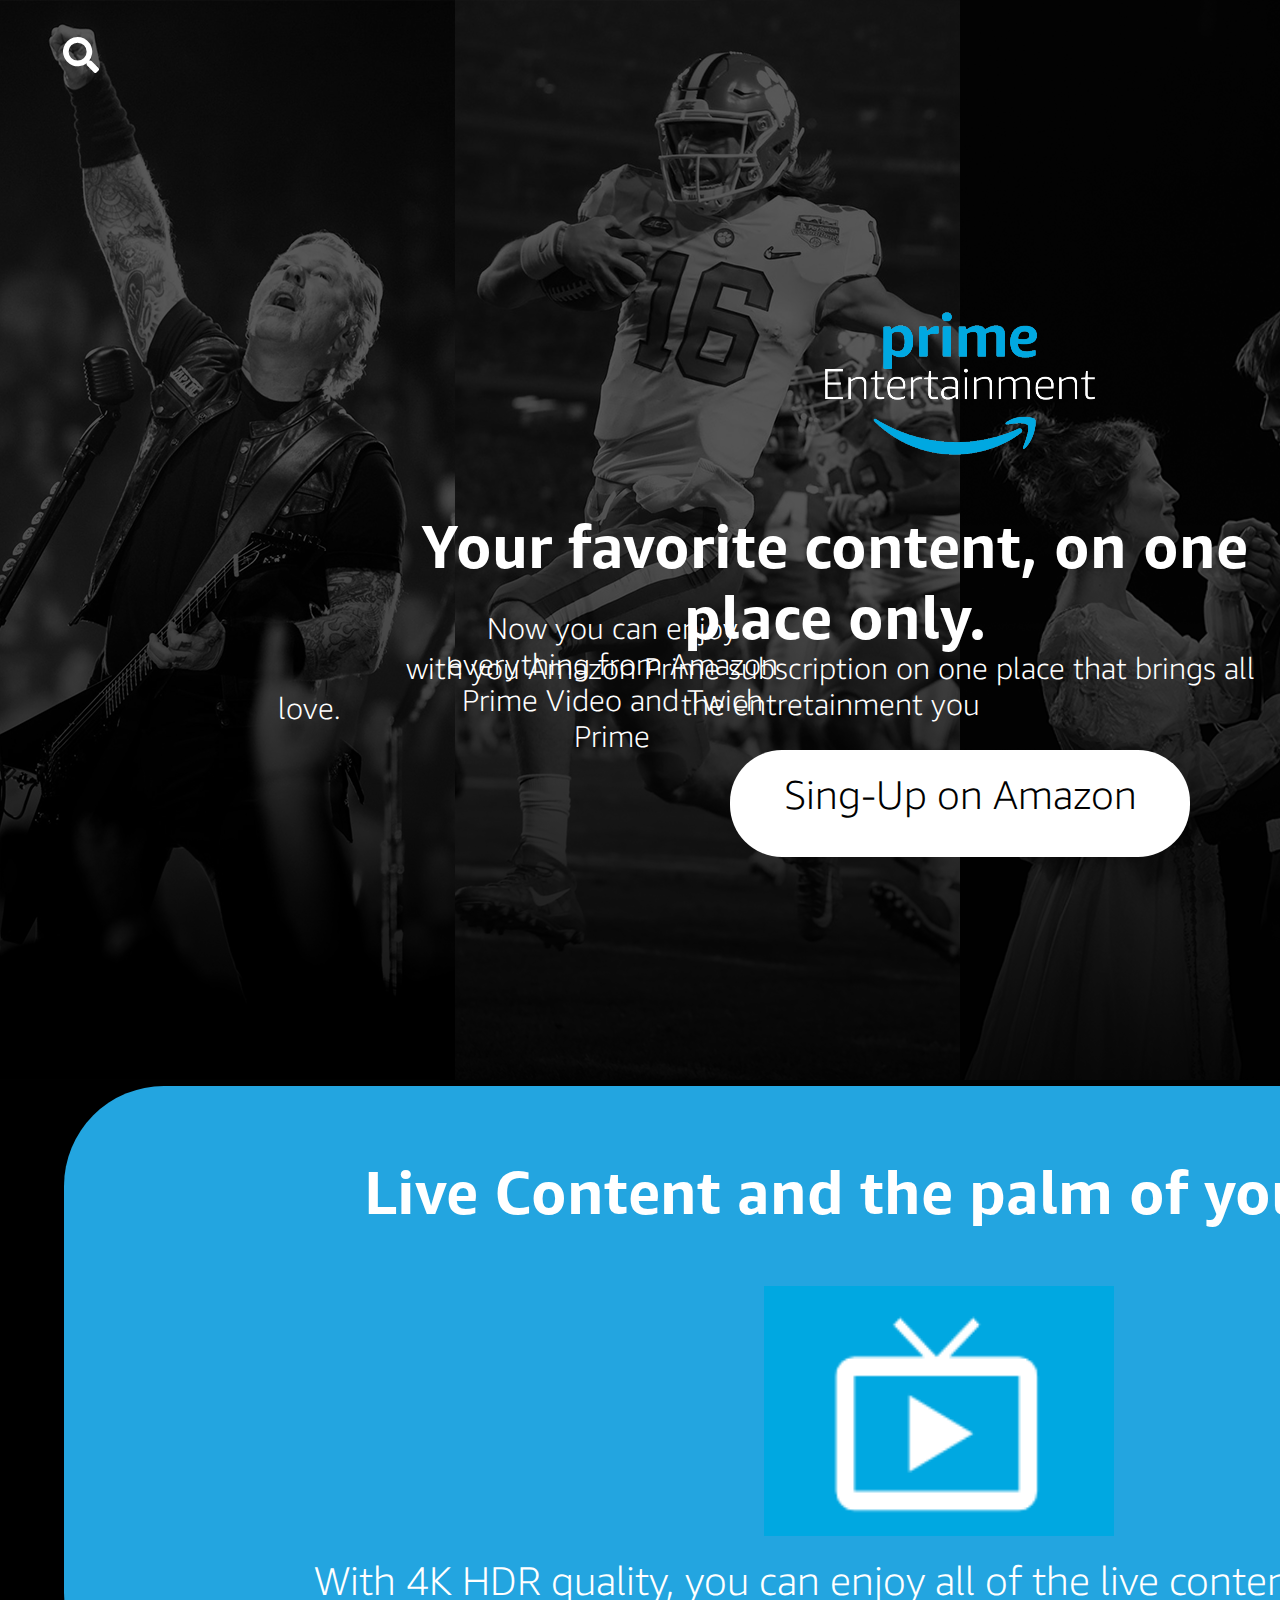
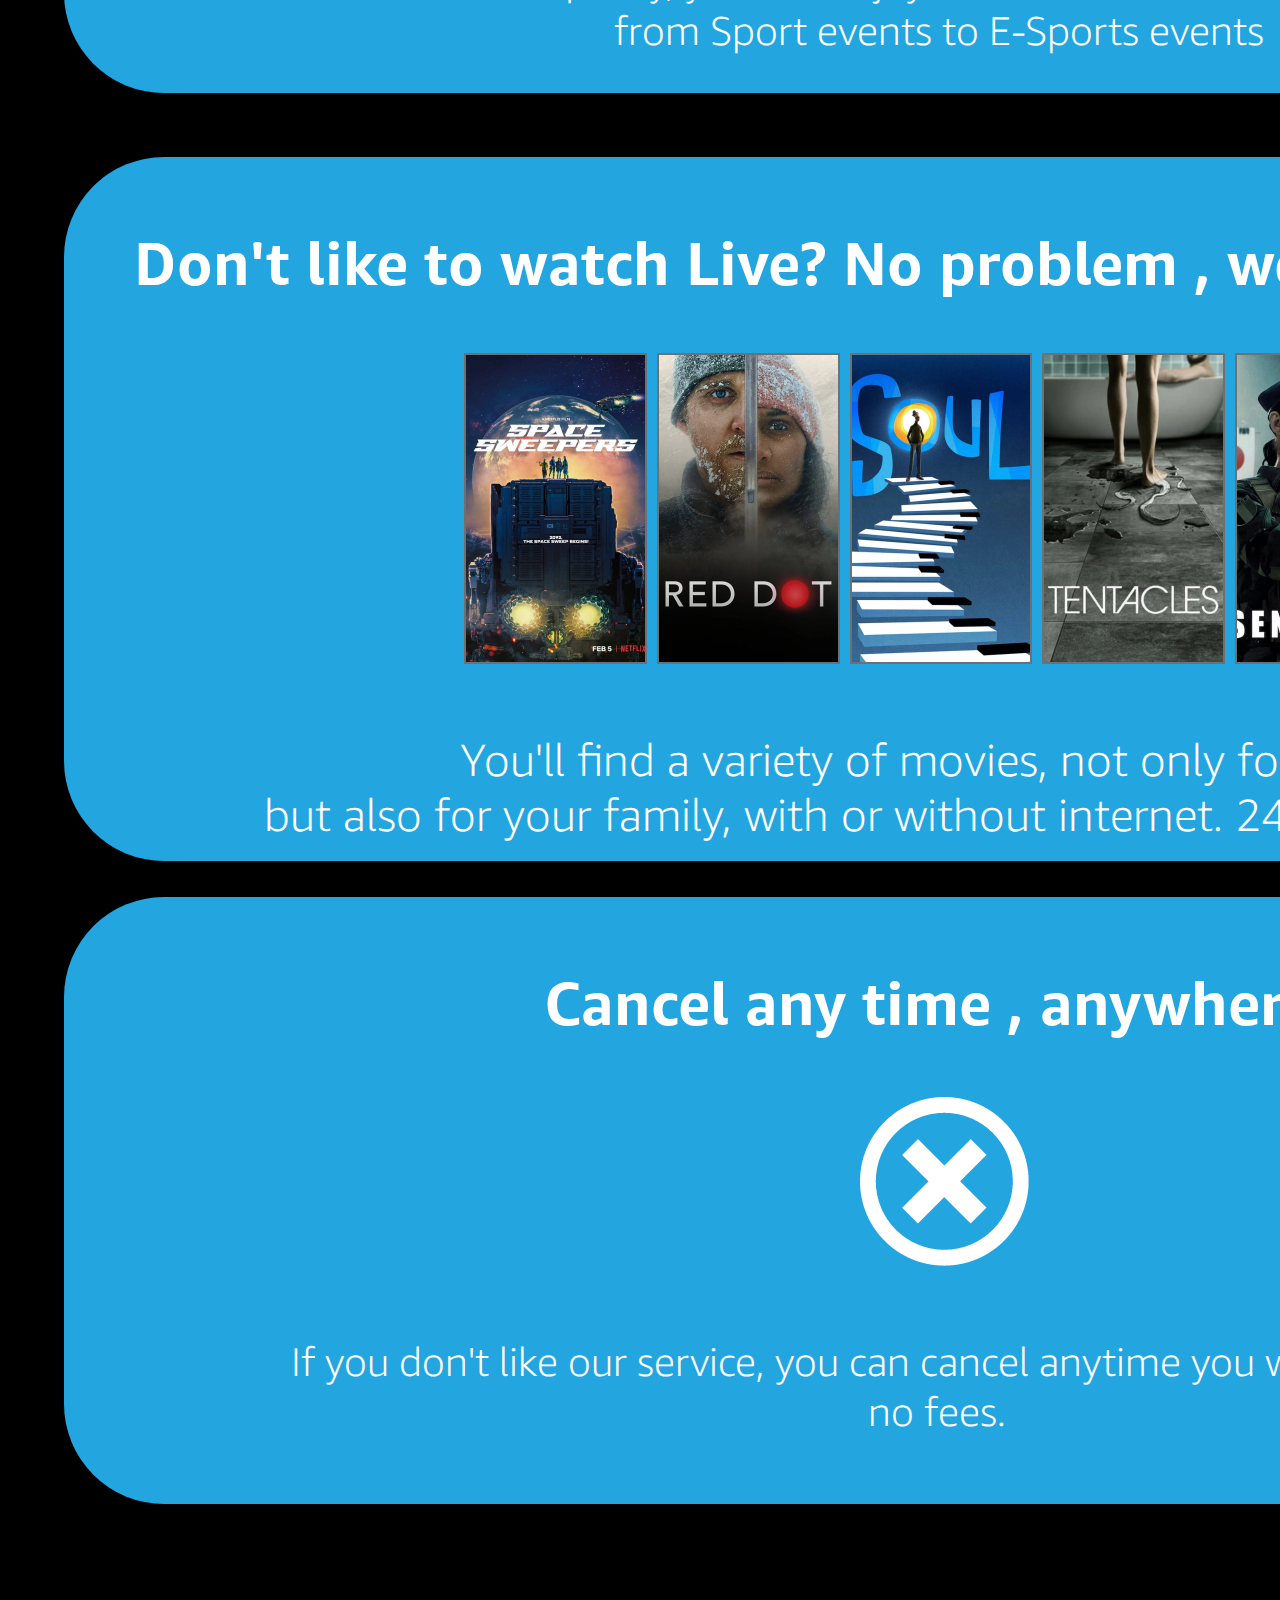
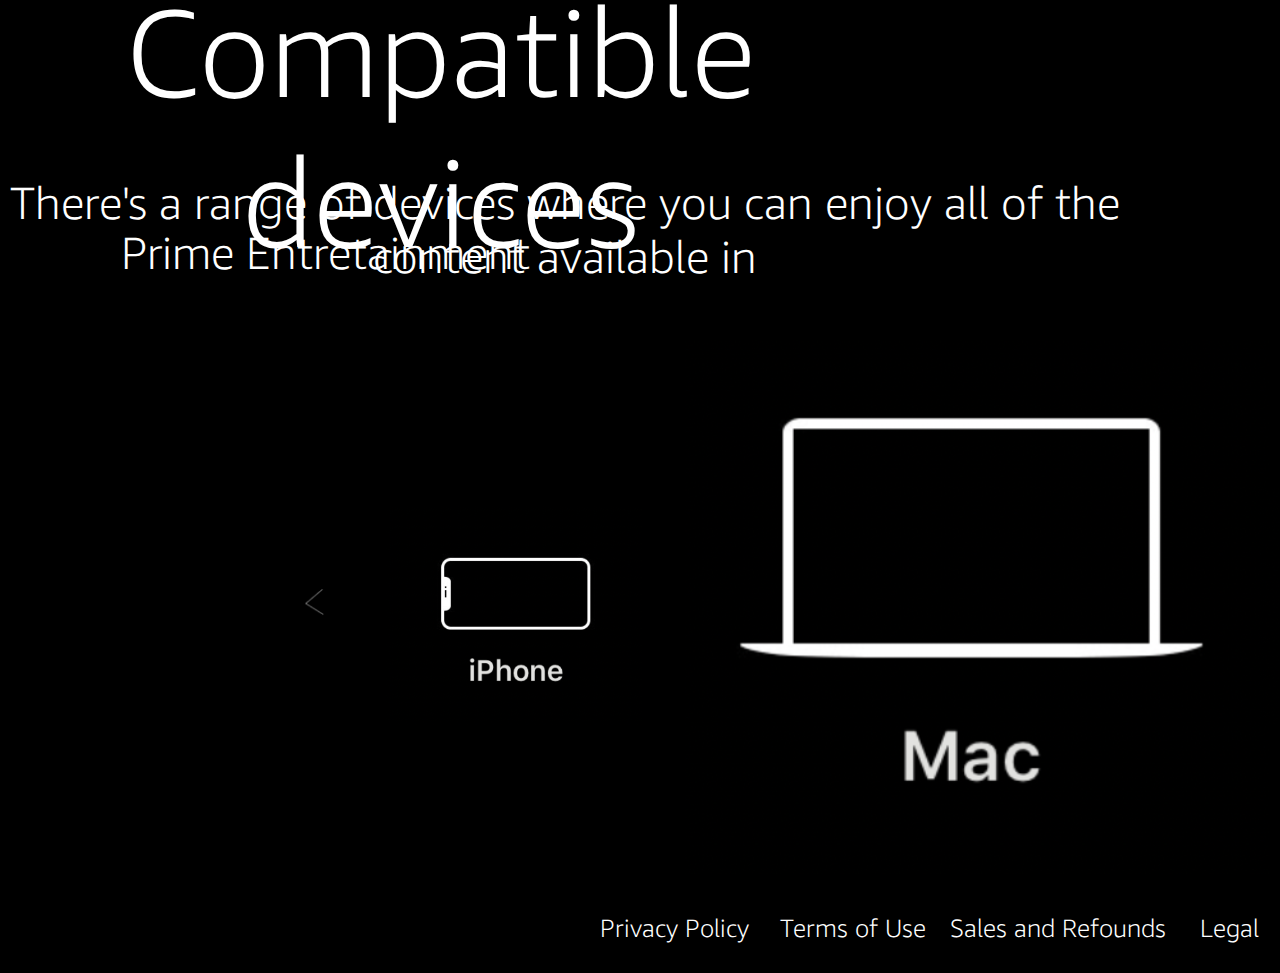
<file: DIA6/index.html>
<!-- Ejercicio Dia 6 -->
<!DOCTYPE html>
<html>

<head>
    <meta charset="UTF-8">
    <meta name="viewport" content="width=device-width, initial-scale=1.0">
    <title>HTML - INTRO CSS</title>
    <link rel="stylesheet" href="./style/style.css"/>
</head>

<body>
    <img src="./img/FondoTwitch.png" alt="" class="fondo"/><!-- Primer fondo que se encuentra -->
    <div class="parte1"> 
        <img src="./img/lupa.svg" alt="" class="lupa"/><!-- Lupa en la mano del guitarriasta -->
        <p class="log">Login</p>><!-- Texto de login -->
        <img src="./img/LogoPrimeE2.png" alt="" class="logo"/><!-- logo prime -->
        <p id="primer">Your favorite content, on one place only.</p>
        <p id="segundo">Now you can enjoy everything from Amazon Prime Video and Twich Prime </p>
        <p id="tercero">with you Amazon Prime subscription on one place that brings all the entretainment you</p>
        <p id="love">love.</p>
        <p class="singup">Sing-Up on Amazon</p> <!-- texto Sign in -->
    </div>
    <div class="parte2">
        <p class="textico1">Live Content and the palm of your hand</p>
        <img class="tv" src="./img/Camara.PNG" alt=""/>
        <p class="textico2">With 4K HDR quality, you can enjoy all of the live content you like to see ,</p>
        <p class="textico3">from Sport events to E-Sports events</p>

    </div>

    <div class="parte3">
        <p class="text1">Don't like to watch Live? No problem , we got you covered</p>
        <img src="./img/Rectangle 4.png" alt="" class="i1"/>
        <img src="./img/Rectangle 4-1.png" alt="" class="i2"/>
        <img src="./img/Rectangle 4-2.png" alt="" class="i3"/>
        <img src="./img/Rectangle 4-3.png" alt="" class="i4"/>
        <img src="./img/Rectangle 4-4.png" alt="" class="i5"/>
        <p class="text2">You'll find a variety of movies, not only for adults</p>
        <p class="text3">but also for your family, with or without internet. 24/7. On demand.</p>
    </div>
    <div class="parte4">
        <p class="text4">Cancel any time , anywhere</p>
        <img src="./img/Icon metro-cancel.png" alt="" class="equis"/>
        <p class="text5">If you don't like our service, you can cancel anytime you want , no contracts,</p>
        <p class="text6">no fees.</p>
    </div>


    <div class="parte5">
        <p class="dev">Compatible devices</p>  
        <img src="./img/flecha.png" alt="" class="flecha"/>
        <img src="./img/Image 2.png" alt="" class="iphone"/>
        <img src="./img/Image 1.png" alt="" class="mac"/>
        <img src="./img/Image 3.png" alt="" class="pc"/>
        <img src="./img/flecha.png" alt="" class="flecha2"/>
        <p class="text7">There's a range of devices where you can enjoy all of the content available in</p>  
        <p class="text8">Prime Entretainment</p>  
        <p class="fin1">Privacy Policy</p>  
        <p class="fin2">Terms of Use</p>
        <p class="fin3">Sales and Refounds</p>
        <p class="fin4">Legal</p>
        <p class="fin5">Site Map</p>
    </div>

</body>

</html>
</file>
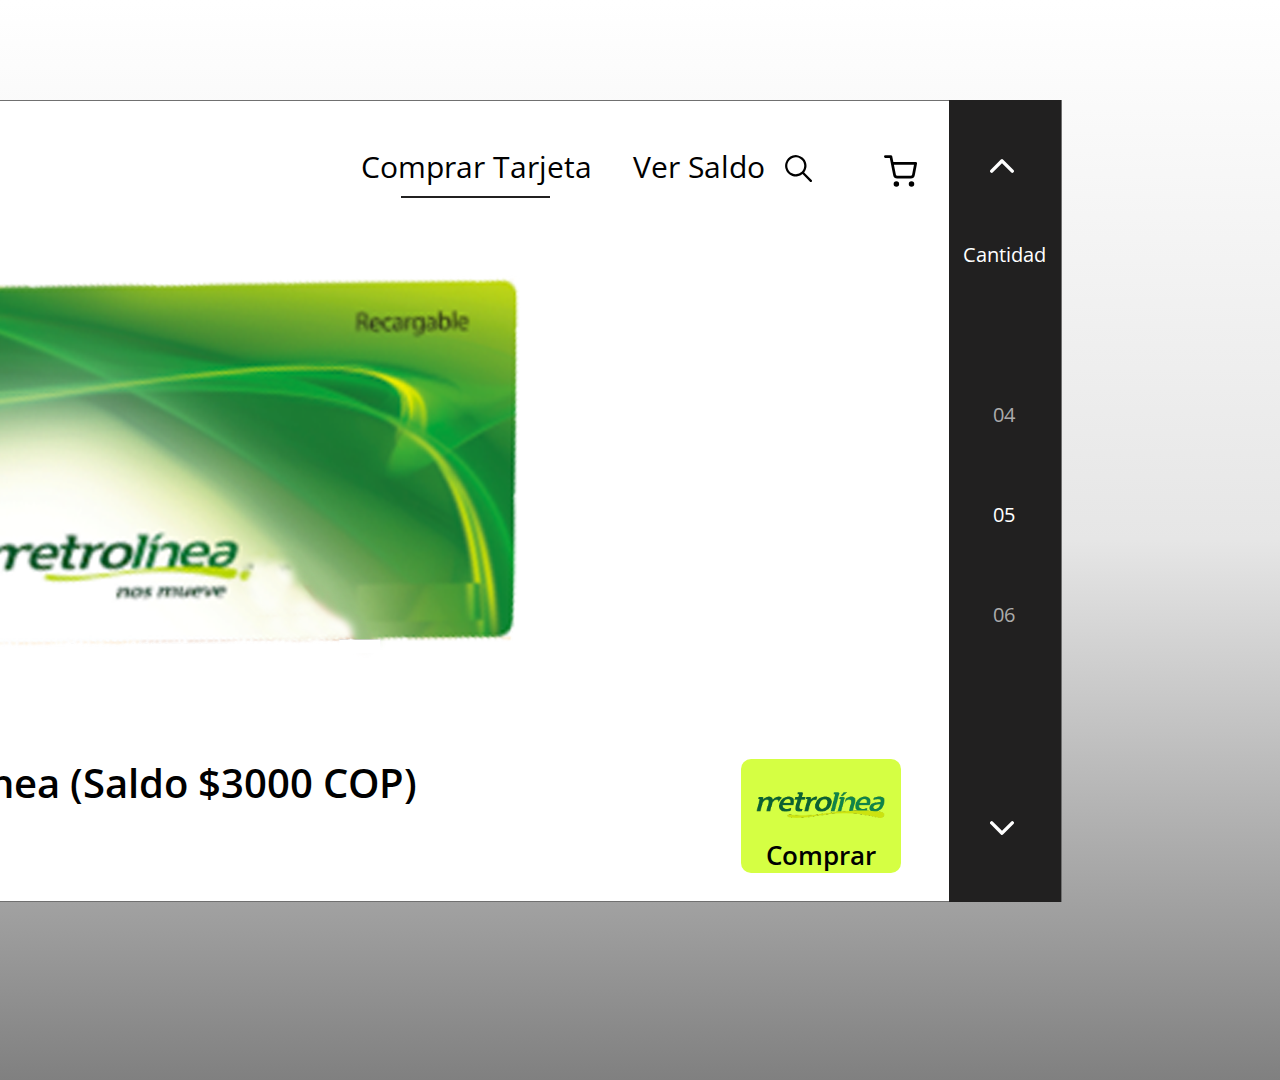
<file: DIA7/index.html>
<!-- Ejercicio Dia 7 -->
<!DOCTYPE html>
<html>

<head>
    <meta charset="UTF-8">
    <meta name="viewport" content="width=device-width, initial-scale=1.0">
    <title>HTML - SELECTORES</title>
    <link rel="stylesheet" href="./style/style.css"/>
</head>

<body>
    <div class="pagina1">

        <div class="pagina1__metrolinea">
            <img class="pagina1__metrolinea--logo" src="./img/1200px-Metrolínea_logo.svg.png"/>
            <img class="pagina1__metrolinea--tarjeta" src="./img/Metrolinea.png"/>
            <p class="pagina1__metrolinea--ComprarTarjeta">Comprar Tarjeta</p>
            <a href="./pagina2.html"><p class="pagina1__metrolinea--VerSaldo">Ver Saldo</p></a>
            <p class="pagina1__metrolinea--Saldo">Tarjeta Metrolínea (Saldo $3000 COP)</p>
            <p class="pagina1__metrolinea--ValorSaldo">$3000 COP</p>
            <p class="pagina1__metrolinea--comprar">Comprar</p>
            <img class="pagina1__metrolinea--logopequeño" src="./img/1200px-Metrolínea_logo.svg.png"/>
            <img class="pagina1__metrolinea--lupa" src="./img/Icon ionic-ios-search.svg"/>
            <img class="pagina1__metrolinea--carrito" src="./img/Icon feather-shopping-cart.svg"/>
            <img class="pagina1__metrolinea--linea" src="./img/Line 1.svg"/>
        </div>

        <div class="pagina1__metrolinea2">
            <img class="pagina1__metrolinea2--flechaarriba" src="img/Icon ionic-ios-arrow-up.svg">
            <p class="pagina1__metrolinea2--texto">Cantidad</p>
            <p class="pagina1__metrolinea2--numero04">04</p>
            <p class="pagina1__metrolinea2--numero05">05</p>
            <p class="pagina1__metrolinea2--numero06">06</p>
            <img class="pagina1__metrolinea2--flechaabajo" src="img/Icon ionic-ios-arrow-down.svg">

        </div>

    </div>

</body>

</html>
<!-- Desarrollado por : Maria Juliana Saavedra Mejia  - C.C:1.097.100.816 -->
</file>
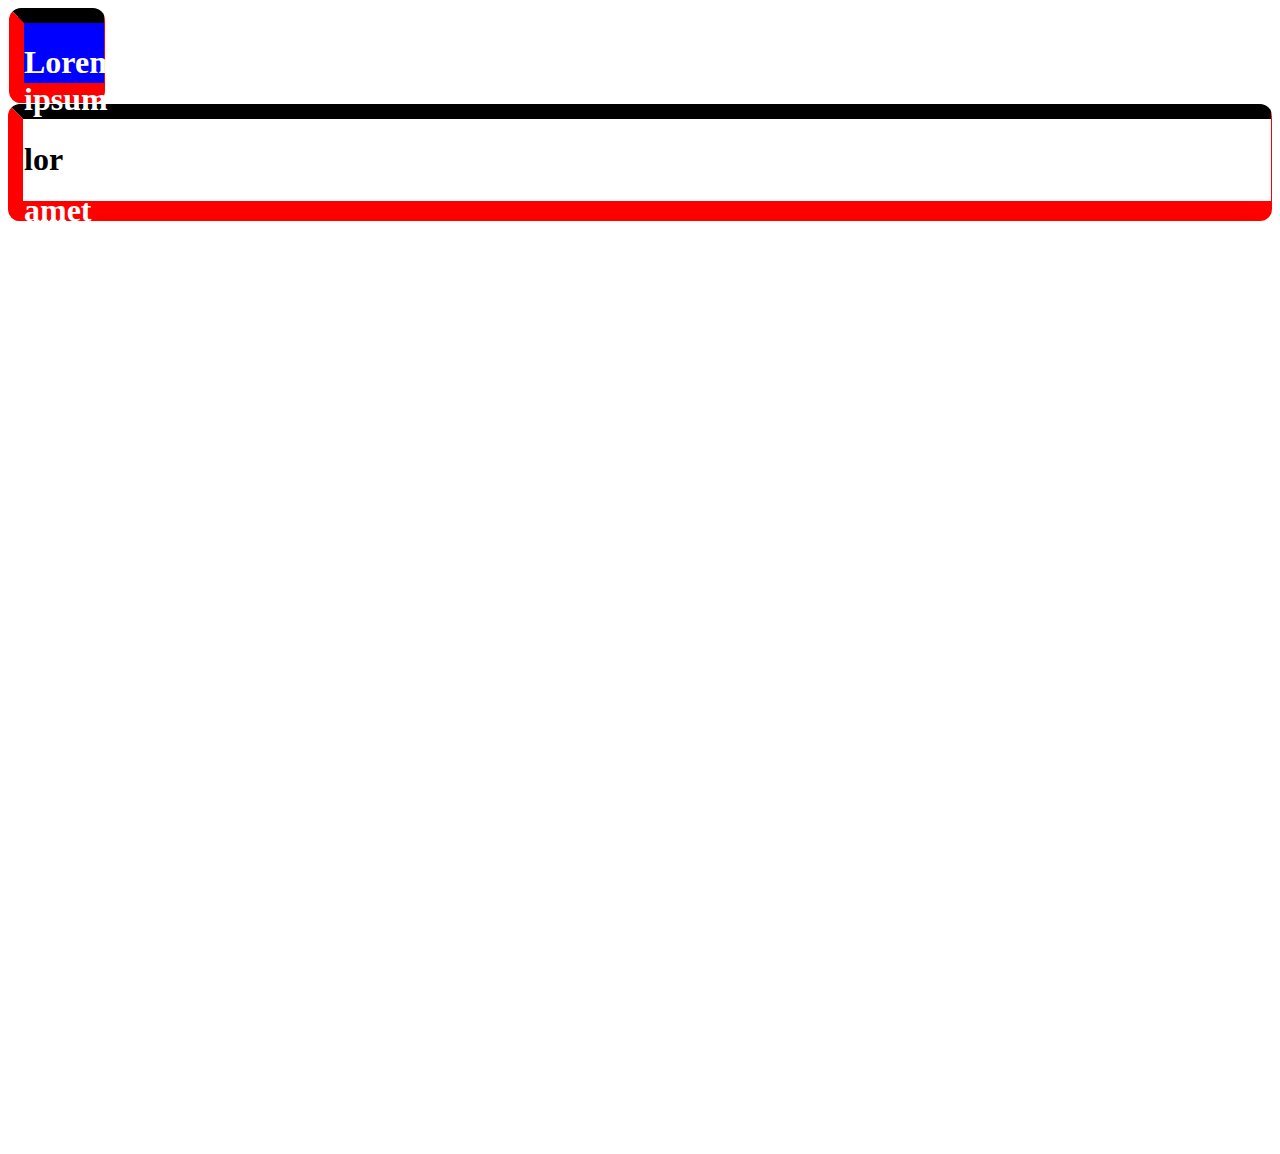
<file: DIA9/index.html>
<!DOCTYPE html>
<html lang="en">
<head>
    <meta charset="UTF-8">
    <meta name="viewport" content="width=device-width, initial-scale=1.0">
    <title>Document</title>
    <link rel="stylesheet" href="./style/style.css">
</head>
<body>
    <!-- Divisiones como modelo de cajas -->
    <div class="div1">
        <h1>Lorem ipsum dolor sit amet consectetur adipisicing elit. Consectetur, necessitatibus voluptate placeat, doloribus voluptas perferendis nisi ullam est officiis impedit, quia doloremque atque nobis ipsum eveniet. Itaque minus voluptatum dolores?</h1>
    </div>
    <div class="div2">
        <h1>lor</h1>
    </div>
    
</body>
</html>
</file>
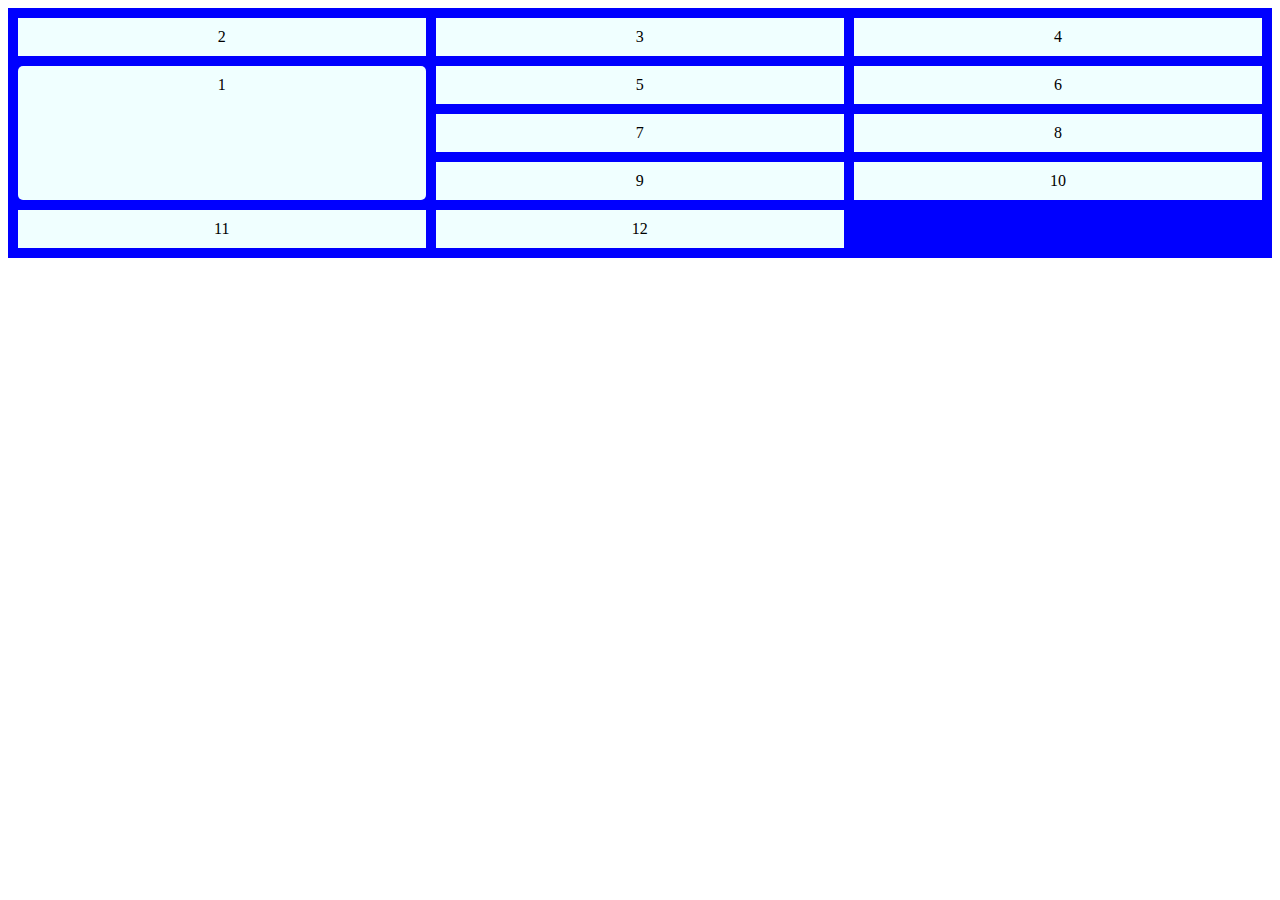
<file: DIA11/Dia11/index.html>
<!DOCTYPE html>
<html lang="en">
<head>
    <meta charset="UTF-8">
    <meta name="viewport" content="width=device-width, initial-scale=1.0">
    <title>HTML FLEX Y GRID</title>
    <link rel="stylesheet" href="./style/style.css">
</head>
<body>
    <!--
    <div class="division-flex">
        <div>Hola</div>
        <div>2</div>
        <div>3</div>
        <div>1</div>
        <div>2</div>
        <div>3</div>
        <div>Adios</div>
    </div>
    
    <br/>
    <div class="division-grid">
        <div>Hola</div>
        <div>2</div>
        <div>3</div>
        <div>1</div>
        <div>2</div>
        <div>3</div>
        <div>Adios</div>
    </div>
    -->
    <div class="contenedor">
        <div class="item1">1</div>
        <div class="item2">2</div>
        <div class="item3">3</div>
        <div class="item4">4</div>
        <div class="item5">5</div>
        <div class="item6">6</div>
        <div class="item7">7</div>
        <div class="item8">8</div>
        <div class="item8">9</div>
        <div class="item8">10</div>
        <div class="item8">11</div>
        <div class="item8">12</div>
        
    </div>
    
</body>
</html>
</file>
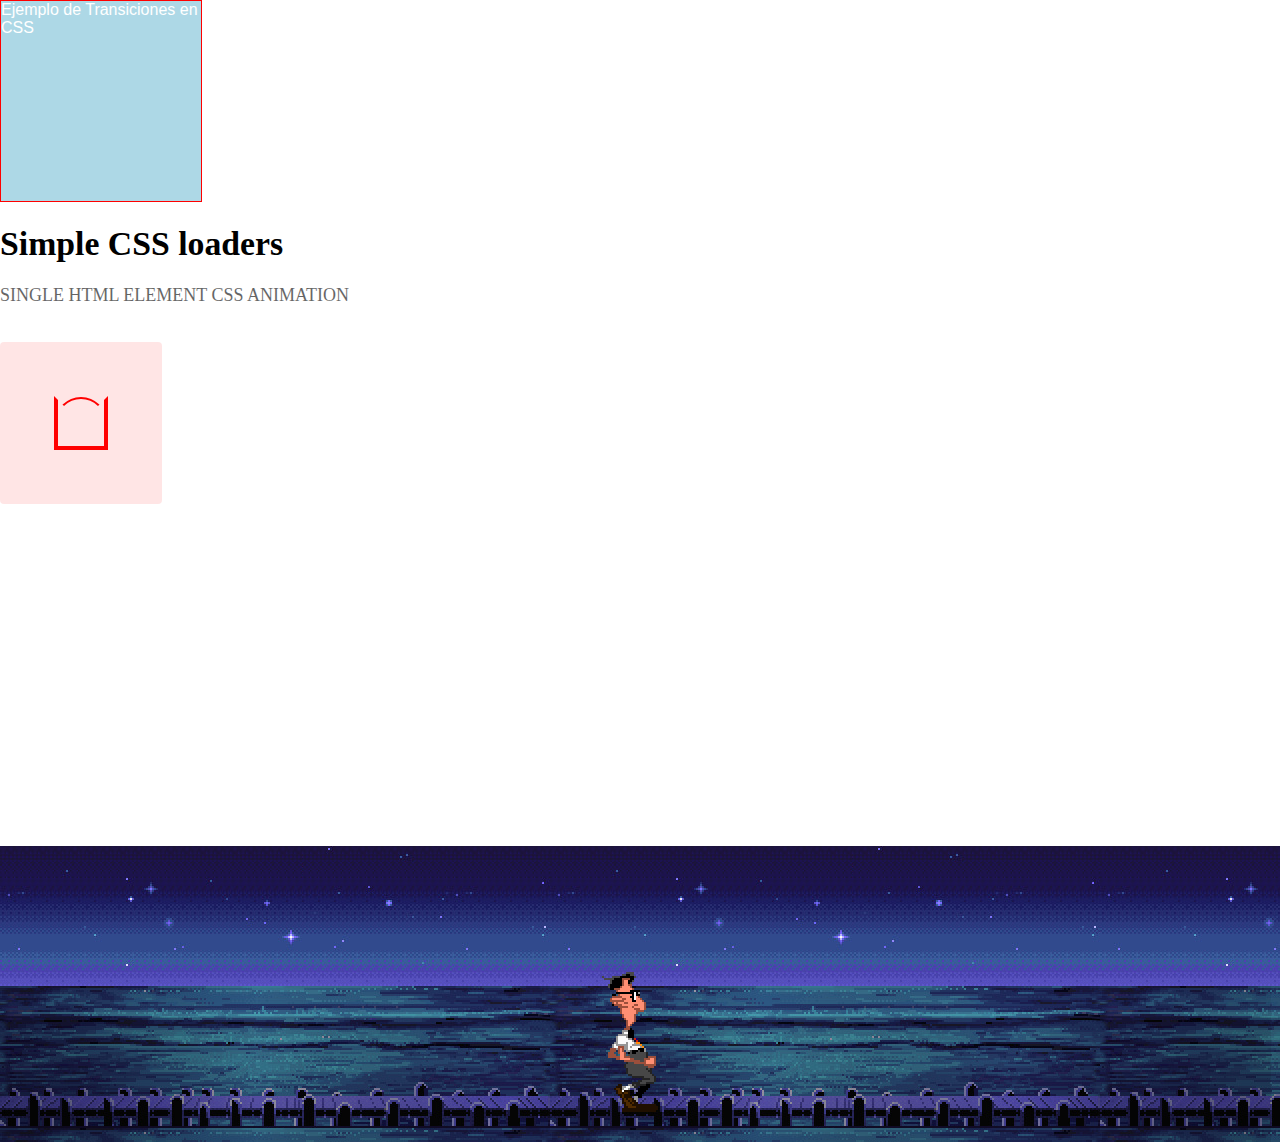
<file: DIA12+1/Dia12+1/index.html>
<!--Animaciones y Transiciones-->
<!DOCTYPE html>
<html lang="en">
<head>
    <meta charset="UTF-8">
    <meta name="viewport" content="width=device-width, initial-scale=1.0">
    <title>Animaciones</title>
    <link rel="stylesheet" href="./style/style.css">
</head>
<body>
    <div class="element">
        Ejemplo de Transiciones en CSS
    </div>
    <div class="page">
        <header class="header">
            <h1 class="header-title">Simple CSS loaders</h1>
            <p class="header-subtitle">single html element css animation</p>
        </header>
        
        <main class="container">
            
            <div class="item">
                <i class="loader --1"></i>
            </div>
        </main>
    </div>
    <div id="sky">
        <div id="sea">
            <div id="bern">

            </div>
        </div>
    </div>
</body>
</html>
<!--Desarrollado por Edgar Alfonso - C.C:1.666.555.444 -->
</file>
<file: DIA12+1/style/style.css>
@font-face {
    font-family: 'numeritos';
    src: url(../fuentes/rainyhearts.ttf);
}

a {
    font-family: 'numeritos';
    font-size: 5vw;
}

HTML,
body {
    margin: 0;
    background: url(../img/scenery-of-forest-animals-beside-the-lake-free-vector.jpg);
    background-size: 100vw;
    background-repeat: no-repeat;
}

.sol {
    position: relative;
    height: 15vw;
    width: 15vw;
    left: 30vw;
    animation-name: s;
    animation-duration: 30s;
    animation-iteration-count: infinite;
}

@keyframes s {
    0%, 30% {
        opacity: 1;
    }
    40% , 70%{
        opacity: 0.6;
    }
    80%, 100% {

        opacity: 1;
    }
}

.one {
    position: relative;
    width: 6vw;
    height: 5vw;
    text-align: center;
    border: 0.1vw solid black;
    background-color: white;
    top: 5vw;
    left: 42vw;
    opacity: 0;
    animation-name: o;
    animation-duration: 30s;
    animation-delay: 5s;
    animation-iteration-count: infinite;
}

@keyframes o {
    0% {
        top: 5vw;
        left: 42vw;
        opacity: 1;
    }

    5% {
        opacity: 0;
    }

    100% {
        top: 5vw;
        left: 42vw;
        opacity: 0;
    }
}

.two {
    position: relative;
    width: 6vw;
    height: 5vw;
    text-align: center;
    border: 0.1vw solid black;
    background-color: white;
    top: -0.2vw;
    left: 42vw;
    opacity: 0;
    animation-name: t;
    animation-duration: 30s;
    animation-delay: 3s;
    animation-iteration-count: infinite;

}

@keyframes t {
    0% {
        top: -0.2vw;
        left: 42vw;
        opacity: 1;
    }

    5% {
        opacity: 0;
    }

    100% {
        top: -0.2vw;
        left: 42vw;
        opacity: 0;
    }
}

.three {
    position: relative;
    width: 6vw;
    height: 5vw;
    text-align: center;
    border: 0.1vw solid black;
    background-color: white;
    top: -5.3vw;
    left: 42vw;
    opacity: 0;
    animation-name: th;
    animation-delay: 1s;
    animation-duration: 30s;
    animation-iteration-count: infinite;
}

@keyframes th {
    0% {
        top: -5.3vw;
        left: 42vw;
        opacity: 1;
    }

    5% {
        opacity: 0;
    }

    100% {
        top: -5.3vw;
        left: 42vw;
        opacity: 0;
    }
}

.accion {
    position: relative;
    width: 16vw;
    height: 5vw;
    text-align: center;
    border: 0.1vw solid black;
    background-color: white;
    top: -10.4vw;
    left: 36vw;
    opacity: 0;
    animation-name: th;
    animation-delay: 6s;
    animation-duration: 30s;
    animation-iteration-count: infinite;

}

@keyframes act {
    0%, 3% {
        opacity: 1;
    }

    8% {
        opacity: 0;
    }

    100% {
        opacity: 0;
    }
}

.nube {
    position: relative;
    height: 40vw;
    width: 40vw;
    top: -20vw;
    left: -6vw;
    animation-name: nu;
    animation-duration: 30s;
    animation-iteration-count: infinite;
    opacity: 0;
}

@keyframes nu {
    0%, 30% {
        position: relative;
        width: 40vw;
        height: 40vw;
        top: -20vw;
        left: 100vw;
        opacity: 0;
    }

    40%,
    70% {
        position: relative;
        width: 40vw;
        height: 40vw;
        top: -20vw;
        left: -6vw;
        opacity: 1;
    }

    80%,100% {
        position: relative;
        width: 40vw;
        height: 40vw;
        top: -20vw;
        left: -100vw;
        opacity: 0;
    }

}

.flor {
    position: relative;
    height: 15vw;
    width: 15vw;
    top: 8.5vw;
    left: 18vw;
    animation-name: f;
    animation-duration: 30s;
    animation-iteration-count: infinite;
    opacity: 0;

}

@keyframes f {
    0%, 75% {
        opacity: 0;
    }

    80%, 100% {
        opacity: 1;
    }

}

.GotaDeAgua1 {
    position: relative;
    height: 3vw;
    width: 3vw;
    top: -19vw;
    left: 1.5vw;
    animation-name: g1;
    animation-duration: 60s;
    animation-iteration-count: infinite;
    opacity: 0;
}

@keyframes g1 {
    0%,19% {
        top: -19vw;
        opacity: 0;
    }
    20%{
        top: -19vw;
        opacity: 1;
    }
    25% {
        opacity: 1;
        top: -0vw;
    }

    25.1%{
        opacity:0;
        top: -19vw;
    }
    25.3%{
        top: -19vw;
        opacity: 1;
    }
    31% {
        opacity: 1;
        top: -0vw;
    }
    31.1%{
        opacity:0;
        top: -19vw;
    }
    31.3%{
        top: -19vw;
        opacity: 1;
    }
    35% {
        opacity: 1;
        top: -0vw;
    }
    36%,38% {
        top: -0vw;
        opacity: 0;
    }

    0%,49% {
        top: -19vw;
        opacity: 0;
    }

    69% {
        top: -19vw;
        opacity: 0;
    }

    70%{
        top: -19vw;
        opacity: 1;
    }
    75% {
        opacity: 1;
        top: -0vw;
    }

    75.1%{
        opacity:0;
        top: -19vw;
    }
    75.3%{
        top: -19vw;
        opacity: 1;
    }
    79% {
        opacity: 1;
        top: -0vw;
    }
    79.1%{
        opacity:0;
        top: -19vw;
    }
    79.3%{
        top: -19vw;
        opacity: 1;
    }
    83% {
        opacity: 1;
        top: -0vw;
    }

    84%,100% {
        top: -19vw;
        opacity: 0;
    }
}


.GotaDeAgua2 {
    position: relative;
    height: 3vw;
    width: 3vw;
    top: -22vw;
    left: 4vw;
    animation-name: g2;
    animation-duration: 60s;
    animation-iteration-count: infinite;
    opacity: 0;
}

@keyframes g2 {
    0%,19% {
        top: -22vw;
        opacity: 0;
    }

    20%{
        top: -22vw;
        opacity: 1;
    }
    25% {
        opacity: 1;
        top: -2vw;
    }

    25.1%{
        opacity:0;
        top: -22vw;
    }
    25.3%{
        top: -22vw;
        opacity: 1;
    }
    31% {
        opacity: 1;
        top: -2vw;
    }
    31.1%{
        opacity:2;
        top: -22vw;
    }
    31.3%{
        top: -22vw;
        opacity: 1;
    }
    35% {
        opacity: 1;
        top: -2vw;
    }
    36%,68% {
        top: -2vw;
        opacity: 0;
    }
    69% {
        top:  -22vw;
        opacity: 0;
    }

    70%{
        top:  -22vw;
        opacity: 1;
    }
    75% {
        opacity: 1;
        top: -2vw;
    }

    75.1%{
        opacity:0;
        top: -22vw;
    }
    75.3%{
        top: -22vw;
        opacity: 1;
    }
    79% {
        opacity: 1;
        top: -2vw;
    }
    79.1%{
        opacity:0;
        top: -22vw;
    }
    79.3%{
        top: -22vw;
        opacity: 1;
    }
    83% {
        opacity: 1;
        top: -2vw;
    }

    84%,100% {
        top: -2vw;
        opacity: 0;
    }
}




.GotaDeAgua3 {
    position: relative;
    height: 3vw;
    width: 3vw;
    top: -25vw;
    left: 6.5vw;
    animation-name: g3;
    animation-duration: 60s;
    animation-iteration-count: infinite;
    opacity: 0;
}

@keyframes g3 {
    0%,19% {
        top: -25vw;
        opacity: 0;
    }

    20%{
        top: -25vw;
        opacity: 1;
    }
    25% {
        opacity: 1;
        top: -5vw;
    }

    25.1%{
        opacity:0;
        top: -25vw;
    }
    25.3%{
        top: -25vw;
        opacity: 1;
    }
    31% {
        opacity: 1;
        top: -5vw;
    }
    31.1%{
        opacity:2;
        top: -25vw;
    }
    31.3%{
        top: -25vw;
        opacity: 1;
    }
    35% {
        opacity: 1;
        top: -5vw;
    }
    36%,68% {
        top: -5vw;
        opacity: 0;
    }
    69% {
        top:  -25vw;
        opacity: 0;
    }

    70%{
        top:  -25vw;
        opacity: 1;
    }
    75% {
        opacity: 1;
        top: -5vw;
    }

    75.1%{
        opacity:0;
        top: -25vw;
    }
    75.3%{
        top: -25vw;
        opacity: 1;
    }
    79% {
        opacity: 1;
        top: -5vw;
    }
    79.1%{
        opacity:0;
        top: -25vw;
    }
    79.3%{
        top: -25vw;
        opacity: 1;
    }
    83% {
        opacity: 1;
        top: -5vw;
    }

    84%,100% {
        top: -5vw;
        opacity: 0;
    }
}
.GotaDeAgua4 {
    position: relative;
    height: 3vw;
    width: 3vw;
    top: -28vw;
    left: 9vw;
    animation-name: g4;
    animation-duration: 60s;
    animation-iteration-count: infinite;
    opacity: 0;
}

@keyframes g4 {
    0%,19% {
        top: -28vw;
        opacity: 0;
    }

    20%{
        top: -28vw;
        opacity: 1;
    }
    25% {
        opacity: 1;
        top: -8vw;
    }

    25.1%{
        opacity:0;
        top: -28vw;
    }
    25.3%{
        top: -28vw;
        opacity: 1;
    }
    31% {
        opacity: 1;
        top: -8vw;
    }
    31.1%{
        opacity:2;
        top: -28vw;
    }
    31.3%{
        top: -28vw;
        opacity: 1;
    }
    35% {
        opacity: 1;
        top: -8vw;
    }

    36%,68% {
        top: -8vw;
        opacity: 0;
    }
    69% {
        top:  -28vw;
        opacity: 0;
    }

    70%{
        top:  -28vw;
        opacity: 1;
    }
    75% {
        opacity: 1;
        top: -8vw;
    }

    75.1%{
        opacity:0;
        top: -28vw;
    }
    75.3%{
        top: -28vw;
        opacity: 1;
    }
    79% {
        opacity: 1;
        top: -8vw;
    }
    79.1%{
        opacity:0;
        top: -28vw;
    }
    79.3%{
        top: -28vw;
        opacity: 1;
    }
    83% {
        opacity: 1;
        top: -8vw;
    }

    84%,100% {
        top: -8vw;
        opacity: 0;
    }
}

.GotaDeAgua5 {
    position: relative;
    height: 3vw;
    width: 3vw;
    top: -31vw;
    left: 11.5vw;
    animation-name: g5;
    animation-duration: 60s;
    animation-iteration-count: infinite;
    opacity: 0;
}

@keyframes g5 {
    0%,19% {
        top: -31vw;
        opacity: 0;
    }

    20%{
        top: -31vw;
        opacity: 1;
    }
    25% {
        opacity: 1;
        top: -11vw;
    }

    25.1%{
        opacity:0;
        top: -31vw;
    }
    25.3%{
        top: -31vw;
        opacity: 1;
    }
    31% {
        opacity: 1;
        top: -11vw;
    }
    31.1%{
        opacity:2;
        top: -31vw;
    }
    31.3%{
        top: -31vw;
        opacity: 1;
    }
    35% {
        opacity: 1;
        top: -11vw;
    }
    36%,68% {
        top: -11vw;
        opacity: 0;
    }
    69% {
        top:  -31vw;
        opacity: 0;
    }

    70%{
        top:  -31vw;
        opacity: 1;
    }
    75% {
        opacity: 1;
        top: -11vw;
    }

    75.1%{
        opacity:0;
        top: -31vw;
    }
    75.3%{
        top: -31vw;
        opacity: 1;
    }
    79% {
        opacity: 1;
        top: -11vw;
    }
    79.1%{
        opacity:0;
        top: -31vw;
    }
    79.3%{
        top: -31vw;
        opacity: 1;
    }
    83% {
        opacity: 1;
        top: -11vw;
    }

    84%,100% {
        top: -11vw;
        opacity: 0;
    }
}

.GotaDeAgua6 {
    position: relative;
    height: 3vw;
    width: 3vw;
    top: -34vw;
    left: 14vw;
    animation-name: g6;
    animation-duration: 60s;
    animation-iteration-count: infinite;
    opacity: 0;
}

@keyframes g6 {
    0%,19% {
        top: -34vw;
        opacity: 0;
    }
    20%{
        top: -34vw;
        opacity: 1;
    }
    25% {
        opacity: 1;
        top: -14vw;
    }

    25.1%{
        opacity:0;
        top: -34vw;
    }
    25.3%{
        top: -34vw;
        opacity: 1;
    }
    31% {
        opacity: 1;
        top: -14vw;
    }
    31.1%{
        opacity:2;
        top: -34vw;
    }
    31.3%{
        top: -34vw;
        opacity: 1;
    }
    35% {
        opacity: 1;
        top: -14vw;
    }
    36%,68% {
        top: -14vw;
        opacity: 0;
    }
    69% {
        top:  -34vw;
        opacity: 0;
    }

    70%{
        top:  -34vw;
        opacity: 1;
    }
    75% {
        opacity: 1;
        top: -14vw;
    }

    75.1%{
        opacity:0;
        top: -34vw;
    }
    75.3%{
        top: -34vw;
        opacity: 1;
    }
    79% {
        opacity: 1;
        top: -14vw;
    }
    79.1%{
        opacity:0;
        top: -34vw;
    }
    79.3%{
        top: -34vw;
        opacity: 1;
    }
    83% {
        opacity: 1;
        top: -14vw;
    }

    84%,100% {
        top: -14vw;
        opacity: 0;
    }
}



.GotaDeAgua7 {
    position: relative;
    height: 3vw;
    width: 3vw;
    top: -37vw;
    left: 16.5vw;
    animation-name: g7;
    animation-duration: 60s;
    animation-iteration-count: infinite;
    opacity: 0;
}

@keyframes g7 {
    0%,19% {
        top: -37vw;
        opacity: 0;
    }

    20%{
        top: -37vw;
        opacity: 1;
    }
    25% {
        opacity: 1;
        top: -17vw;
    }

    25.1%{
        opacity:0;
        top: -37vw;
    }
    25.3%{
        top: -37vw;
        opacity: 1;
    }
    31% {
        opacity: 1;
        top: -17vw;
    }
    31.1%{
        opacity:2;
        top: -37vw;
    }
    32.3%{
        top: -37vw;
        opacity: 1;
    }
    35% {
        opacity: 1;
        top: -17vw;
    }
    36%,68% {
        top: -17vw;
        opacity: 0;
    }
    69% {
        top:  -37vw;
        opacity: 0;
    }

    70%{
        top:  -37vw;
        opacity: 1;
    }
    75% {
        opacity: 1;
        top: -17vw;
    }

    75.1%{
        opacity:0;
        top: -37vw;
    }
    75.3%{
        top: -37vw;
        opacity: 1;
    }
    79% {
        opacity: 1;
        top: -17vw;
    }
    79.1%{
        opacity:0;
        top: -37vw;
    }
    79.3%{
        top: -37vw;
        opacity: 1;
    }
    83% {
        opacity: 1;
        top: -17vw;
    }

    84%,100% {
        top: -17vw;
        opacity: 0;
    }
}

.GotaDeAgua8 {
    position: relative;
    height: 3vw;
    width: 3vw;
    top: -40vw;
    left: 19vw;
    animation-name: g8;
    animation-duration: 60s;
    animation-iteration-count: infinite;
    opacity: 0;
}

@keyframes g8 {
    0%,19% {
        top: -40vw;
        opacity: 0;
    }

    20%{
        top: -40vw;
        opacity: 1;
    }
    25% {
        opacity: 1;
        top: -20vw;
    }

    25.1%{
        opacity:0;
        top: -40vw;
    }
    25.3%{
        top: -40vw;
        opacity: 1;
    }
    31% {
        opacity: 1;
        top: -20vw;
    }
    31.1%{
        opacity:2;
        top: -40vw;
    }
    31.3%{
        top: -40vw;
        opacity: 1;
    }
    35% {
        opacity: 1;
        top: -20vw;
    }
    36%,68% {
        top: -19vw;
        opacity: 0;
    }
    69% {
        top:  -39vw;
        opacity: 0;
    }

    70%{
        top:  -39vw;
        opacity: 1;
    }
    75% {
        opacity: 1;
        top: -19vw;
    }

    75.1%{
        opacity:0;
        top: -39vw;
    }
    75.3%{
        top: -39vw;
        opacity: 1;
    }
    79% {
        opacity: 1;
        top: -19vw;
    }
    79.1%{
        opacity:0;
        top: -39vw;
    }
    79.3%{
        top: -39vw;
        opacity: 1;
    }
    83% {
        opacity: 1;
        top: -19vw;
    }

    84%,100% {
        top: -19vw;
        opacity: 0;
    }
}


.GotaDeAgua9 {
    position: relative;
    height: 3vw;
    width: 3vw;
    top: -43vw;
    left: 21.5vw;
    animation-name: g9;
    animation-duration: 60s;
    animation-iteration-count: infinite;
    opacity: 0;
}

@keyframes g9 {
    0%,19% {
        top: -43vw;
        opacity: 0;
    }

    20%{
        top: -43vw;
        opacity: 1;
    }
    25% {
        opacity: 1;
        top: -23vw;
    }

    25.1%{
        opacity:0;
        top: -43vw;
    }
    25.3%{
        top: -43vw;
        opacity: 1;
    }
    31% {
        opacity: 1;
        top: -23vw;
    }
    31.1%{
        opacity:2;
        top: -43vw;
    }
    31.3%{
        top: -43vw;
        opacity: 1;
    }
    35% {
        opacity: 1;
        top: -23vw;
    }
    36%,68% {
        top: -23vw;
        opacity: 0;
    }
    69% {
        top:  -43vw;
        opacity: 0;
    }

    70%{
        top:  -43vw;
        opacity: 1;
    }
    75% {
        opacity: 1;
        top: -23vw;
    }

    75.1%{
        opacity:0;
        top: -43vw;
    }
    75.3%{
        top: -43vw;
        opacity: 1;
    }
    79% {
        opacity: 1;
        top: -23vw;
    }
    79.1%{
        opacity:0;
        top: -23vw;
    }
    79.3%{
        top: -23vw;
        opacity: 1;
    }
    83% {
        opacity: 1;
        top: -23vw;
    }

    84%,100% {
        top: -23vw;
        opacity: 0;
    }
}

.GotaDeAgua10 {
    position: relative;
    height: 3vw;
    width: 3vw;
    top: -43vw;
    left: 23vw;
    animation-name: g10;
    animation-duration: 60s;
    animation-iteration-count: infinite;
    opacity: 0;
}

@keyframes g10 {
    0%,19% {
        top: -43vw;
        opacity: 0;
    }

    20%{
        top: -43vw;
        opacity: 1;
    }
    25% {
        opacity: 1;
        top: -23vw;
    }

    25.1%{
        opacity:0;
        top: -43vw;
    }
    25.3%{
        top: -43vw;
        opacity: 1;
    }
    31% {
        opacity: 1;
        top: -23vw;
    }
    31.1%{
        opacity:2;
        top: -43vw;
    }
    31.3%{
        top: -43vw;
        opacity: 1;
    }
    35% {
        opacity: 1;
        top: -23vw;
    }
    36%,68% {
        top: -23vw;
        opacity: 0;
    }
    69% {
        top:  -43vw;
        opacity: 0;
    }

    70%{
        top:  -43vw;
        opacity: 1;
    }
    75% {
        opacity: 1;
        top: -23vw;
    }

    75.1%{
        opacity:0;
        top: -43vw;
    }
    75.3%{
        top: -43vw;
        opacity: 1;
    }
    79% {
        opacity: 1;
        top: -23vw;
    }
    79.1%{
        opacity:0;
        top: -23vw;
    }
    79.3%{
        top: -23vw;
        opacity: 1;
    }
    83% {
        opacity: 1;
        top: -23vw;
    }

    84%,100% {
        top: -23vw;
        opacity: 0;
    }
}

.GotaDeAgua11 {
    position: relative;
    height: 3vw;
    width: 3vw;
    top: -46vw;
    left: 5.5vw;
    animation-name: g11;
    animation-duration: 60s;
    animation-iteration-count: infinite;
    opacity: 0;
}

@keyframes g11 {
    0%,19% {
        top: -46vw;
        opacity: 0;
    }

    20%{
        top: -46vw;
        opacity: 1;
    }
    25% {
        opacity: 1;
        top: -26vw;
    }

    25.1%{
        opacity:0;
        top: -46vw;
    }
    25.3%{
        top: -46vw;
        opacity: 1;
    }
    31% {
        opacity: 1;
        top: -26vw;
    }
    31.1%{
        opacity:2;
        top: -46vw;
    }
    31.3%{
        top: -46vw;
        opacity: 1;
    }
    35% {
        opacity: 1;
        top: -26vw;
    }
    36%,68% {
        top: -26vw;
        opacity: 0;
    }
    69% {
        top:  -46vw;
        opacity: 0;
    }

    70%{
        top:  -46vw;
        opacity: 1;
    }
    75% {
        opacity: 1;
        top: -26vw;
    }

    75.1%{
        opacity:0;
        top: -46vw;
    }
    75.3%{
        top: -46vw;
        opacity: 1;
    }
    79% {
        opacity: 1;
        top: -26vw;
    }
    79.1%{
        opacity:0;
        top: -26vw;
    }
    79.3%{
        top: -26vw;
        opacity: 1;
    }
    83% {
        opacity: 1;
        top: -26vw;
    }

    84%,100% {
        top: -26vw;
        opacity: 0;
    }
}

.GotaDeAgua12 {
    position: relative;
    height: 3vw;
    width: 3vw;
    top: -49vw;
    left: 8vw;
    animation-name: g12;
    animation-duration: 60s;
    animation-iteration-count: infinite;
    opacity: 0;
}

@keyframes g12 {
    0%,19% {
        top: -49vw;
        opacity: 0;
    }

    20%{
        top: -49vw;
        opacity: 1;
    }
    25% {
        opacity: 1;
        top: -29vw;
    }

    25.1%{
        opacity:0;
        top: -49vw;
    }
    25.3%{
        top: -49vw;
        opacity: 1;
    }
    31% {
        opacity: 1;
        top: -29vw;
    }
    31.1%{
        opacity:2;
        top: -49vw;
    }
    31.3%{
        top: -49vw;
        opacity: 1;
    }
    35% {
        opacity: 1;
        top: -29vw;
    }
    36%,68% {
        top: -29vw;
        opacity: 0;
    }
    69% {
        top:  -49vw;
        opacity: 0;
    }

    70%{
        top:  -49vw;
        opacity: 1;
    }
    75% {
        opacity: 1;
        top: -29vw;
    }

    75.1%{
        opacity:0;
        top: -49vw;
    }
    75.3%{
        top: -49vw;
        opacity: 1;
    }
    79% {
        opacity: 1;
        top: -29vw;
    }
    79.1%{
        opacity:0;
        top: -29vw;
    }
    79.3%{
        top: -29vw;
        opacity: 1;
    }
    83% {
        opacity: 1;
        top: -29vw;
    }

    84%,100% {
        top: -29vw;
        opacity: 0;
    }
}



.GotaDeAgua13 {
    position: relative;
    height: 3vw;
    width: 3vw;
    top: -52vw;
    left: 10.5vw;
    animation-name: g13;
    animation-duration: 60s;
    animation-iteration-count: infinite;
    opacity: 0;
}

@keyframes g13 {
    0%,19% {
        top: -52vw;
        opacity: 0;
    }

    20%{
        top: -52vw;
        opacity: 1;
    }
    25% {
        opacity: 1;
        top: -32vw;
    }

    25.1%{
        opacity:0;
        top: -52vw;
    }
    25.3%{
        top: -52vw;
        opacity: 1;
    }
    31% {
        opacity: 1;
        top: -32vw;
    }
    31.1%{
        opacity:2;
        top: -52vw;
    }
    31.3%{
        top: -52vw;
        opacity: 1;
    }
    35% {
        opacity: 1;
        top: -32vw;
    }
    36%,68% {
        top: -32vw;
        opacity: 0;
    }
    69% {
        top:  -52vw;
        opacity: 0;
    }

    70%{
        top:  -52vw;
        opacity: 1;
    }
    75% {
        opacity: 1;
        top: -32vw;
    }

    75.1%{
        opacity:0;
        top: -52vw;
    }
    75.3%{
        top: -52vw;
        opacity: 1;
    }
    79% {
        opacity: 1;
        top: -32vw;
    }
    79.1%{
        opacity:0;
        top: -32vw;
    }
    79.3%{
        top: -32vw;
        opacity: 1;
    }
    83% {
        opacity: 1;
        top: -32vw;
    }

    84%,100% {
        top: -32vw;
        opacity: 0;
    }
}

.GotaDeAgua14 {
    position: relative;
    height: 3vw;
    width: 3vw;
    top: -55vw;
    left: 13vw;
    animation-name: g14;
    animation-duration: 60s;
    animation-iteration-count: infinite;
    opacity: 0;
}

@keyframes g14 {
    0%,19% {
        top: -55vw;
        opacity: 0;
    }

    20%{
        top: -55vw;
        opacity: 1;
    }
    25% {
        opacity: 1;
        top: -35vw;
    }

    25.1%{
        opacity:0;
        top: -55vw;
    }
    25.3%{
        top: -55vw;
        opacity: 1;
    }
    31% {
        opacity: 1;
        top: -35vw;
    }
    31.1%{
        opacity:2;
        top: -55vw;
    }
    31.3%{
        top: -55vw;
        opacity: 1;
    }
    35% {
        opacity: 1;
        top: -35vw;
    }
    36%,68% {
        top: -35vw;
        opacity: 0;
    }
    69% {
        top:  -55vw;
        opacity: 0;
    }

    70%{
        top:  -55vw;
        opacity: 1;
    }
    75% {
        opacity: 1;
        top: -35vw;
    }

    75.1%{
        opacity:0;
        top: -55vw;
    }
    75.3%{
        top: -55vw;
        opacity: 1;
    }
    79% {
        opacity: 1;
        top: -35vw;
    }
    79.1%{
        opacity:0;
        top: -35vw;
    }
    79.3%{
        top: -35vw;
        opacity: 1;
    }
    83% {
        opacity: 1;
        top: -35vw;
    }

    84%,100% {
        top: -35vw;
        opacity: 0;
    }
}


.GotaDeAgua15 {
    position: relative;
    height: 3vw;
    width: 3vw;
    top: -58vw;
    left: 15.5vw;
    animation-name: g15;
    animation-duration: 60s;
    animation-iteration-count: infinite;
    opacity: 0;
}

@keyframes g15 {
    0%,19% {
        top:  -58vw;
        opacity: 0;
    }

    20%{
        top:  -58vw;
        opacity: 1;
    }
    25% {
        opacity: 1;
        top: -38vw;
    }

    25.1%{
        opacity:0;
        top: -58vw;
    }
    25.3%{
        top: -58vw;
        opacity: 1;
    }
    31% {
        opacity: 1;
        top: -38vw;
    }
    31.1%{
        opacity:2;
        top: -58vw;
    }
    31.3%{
        top: -58vw;
        opacity: 1;
    }
    35% {
        opacity: 1;
        top: -38vw;
    }
    36%,68% {
        top: -38vw;
        opacity: 0;
    }
    69% {
        top:  -58vw;
        opacity: 0;
    }

    70%{
        top:  -58vw;
        opacity: 1;
    }
    75% {
        opacity: 1;
        top: -38vw;
    }

    75.1%{
        opacity:0;
        top: -58vw;
    }
    75.3%{
        top: -58vw;
        opacity: 1;
    }
    79% {
        opacity: 1;
        top: -38vw;
    }
    79.1%{
        opacity:0;
        top: -38vw;
    }
    79.3%{
        top: -38vw;
        opacity: 1;
    }
    83% {
        opacity: 1;
        top: -38vw;
    }

    84%,100% {
        top: -38vw;
        opacity: 0;
    }
}


.GotaDeAgua16 {
    position: relative;
    height: 3vw;
    width: 3vw;
    top: -61vw;
    left: 18vw;
    animation-name: g16;
    animation-duration: 60s;
    animation-iteration-count: infinite;
    opacity: 0;
}

@keyframes g16 {
    0%,19% {
        top:  -61vw;
        opacity: 0;
    }

    20%{
        top:  -61vw;
        opacity: 1;
    }
    25% {
        opacity: 1;
        top: -41vw;
    }

    25.1%{
        opacity:0;
        top: -61vw;
    }
    25.3%{
        top: -61vw;
        opacity: 1;
    }
    31% {
        opacity: 1;
        top: -41vw;
    }
    31.1%{
        opacity:2;
        top: -61vw;
    }
    31.3%{
        top: -61vw;
        opacity: 1;
    }
    35% {
        opacity: 1;
        top: -41vw;
    }
    36%,68% {
        top: -41vw;
        opacity: 0;
    }
    69% {
        top:  -61vw;
        opacity: 0;
    }

    70%{
        top:  -61vw;
        opacity: 1;
    }
    75% {
        opacity: 1;
        top: -41vw;
    }

    75.1%{
        opacity:0;
        top: -61vw;
    }
    75.3%{
        top: -61vw;
        opacity: 1;
    }
    79% {
        opacity: 1;
        top: -41vw;
    }
    79.1%{
        opacity:0;
        top: -41vw;
    }
    79.3%{
        top: -41vw;
        opacity: 1;
    }
    83% {
        opacity: 1;
        top: -41vw;
    }

    84%,100% {
        top: -41vw;
        opacity: 0;
    }
}
.GotaDeAgua17 {
    position: relative;
    height: 3vw;
    width: 3vw;
    top: -64vw;
    left: 20.5vw;
    animation-name: g17;
    animation-duration: 60s;
    animation-iteration-count: infinite;
    opacity: 0;
}

@keyframes g17 {
    0%,19% {
        top:  -64vw;
        opacity: 0;
    }

    20%{
        top:  -64vw;
        opacity: 1;
    }
    25% {
        opacity: 1;
        top: -44vw;
    }

    25.1%{
        opacity:0;
        top: -64vw;
    }
    25.3%{
        top: -64vw;
        opacity: 1;
    }
    31% {
        opacity: 1;
        top: -44vw;
    }
    31.1%{
        opacity:2;
        top:-64vw;
    }
    31.3%{
        top:-64vw;
        opacity: 1;
    }
    35% {
        opacity: 1;
        top: -44vw;
    }
    36%,68% {
        top: -44vw;
        opacity: 0;
    }
    69% {
        top:  -64vw;
        opacity: 0;
    }

    70%{
        top:  -64vw;
        opacity: 1;
    }
    75% {
        opacity: 1;
        top: -44vw;
    }

    75.1%{
        opacity:0;
        top: -64vw;
    }
    75.3%{
        top: -64vw;
        opacity: 1;
    }
    79% {
        opacity: 1;
        top: -44vw;
    }
    79.1%{
        opacity:0;
        top: -44vw;
    }
    79.3%{
        top: -44vw;
        opacity: 1;
    }
    83% {
        opacity: 1;
        top: -44vw;
    }

    84%,100% {
        top: -44vw;
        opacity: 0;
    }
}
</file>
<file: DIA2/style/style.css>
body {
    border: 5px solid black;
    width: 1000px;
    height: 1400px;
}

.foto {
    width: 260px;
    height: 260px;
    border-radius: 100%;
    margin: 90px;
    border: 5px solid black;
    margin-top: 4%;
}

.infopers {
    width: 300px;
    height: 600px;
    border: 5px solid black;
    margin: 80px;
    margin-top: 0.00%;
}

.inf {
    margin-top: 20%;
    text-align: center;
}

.per {
    text-align: center;
}

.Nombre {
    margin-left: 10%;
    margin-right: 10%;
}

.Dirección {
    margin-left: 10%;
    margin-right: 10%;
}

.Email {
    margin-left: 10%;
    margin-right: 10%;
}

.Git {
    margin-left: 10%;
    margin-right: 10%;
}

.link {
    margin-left: 10%;
    margin-right: 10%;
}

.diplomas {
    width: 300px;
    height: 280px;
    border: 5px solid black;
    margin: 80px;
    margin-top: -50px;
}

.diplomado {
    width: 110px;
    height: 90px;
    margin-top: 0cm;
}

.PET {
    width: 40%;
    height: 130px;
    margin-top: 0cm;
}

.toefl {
    width: 90px;
    height: 110px;
    margin-top: 0cm;
}
.Captura{
    width: 90px;
    height: 110px;
    margin-top: 0px;
}
.infoacademi {
    width: 280px;
    height: 550px;
    border: 5px solid black;
    margin: 80px;
    margin-left: 40%;
    margin-top: -1375px ;
    float: left;
}
.bp{
    text-align: center;
}
.sec{
    text-align: center;
}
.dip{
    text-align: center;
}
.e1{
    text-align: center;
}
.e2{
    text-align: center;
}
.infa{
    margin-top: 20%;
    text-align: center;
}
.aca{
    text-align: center;
}
.info{
    margin-left: 10%;
    margin-right: 10%;
}
.habilidades{
    width: 280px;
    height: 790px;
    border: 5px solid black;
    margin: 80px;
    margin-left: 40%;
    margin-top: -818px;
    float: left;
}
.h{
    margin-top: 20%;
    text-align: center; 
}
.st{
    text-align: center;
}
.py{
    text-align: center;
}
.pn{
    text-align: center;
}
.pnb{
    text-align: center;
}
.sc{
    text-align: center;
}
.sn{
    text-align: center;
}
.snb{
    text-align: center;
}
.sl{
    text-align: center;
}
.in{
     text-align: center;
}
.il{
    text-align: center;
}
.ia{
    text-align: center;
}
.proyectos {
    width: 250px;
    height: 1347px;
    border: 5px solid black;
    margin: 80px;
    margin-left: 70%;
    margin-top: -1375px;
}
.p{
    margin-top: 20%;
    text-align: center;
}
.per{
    text-align: center;
}
.stack{
    text-align: center;
}
.proyectosEmpre{
    text-align: center;
}
ul{
    margin-left: 10%;
    margin-right: 10%;
}
.proyectosEmpre{
    margin-left: 10%;
    margin-right: 10%;
}
.nom{
    margin-left: 10%;
    margin-right: 10%;
}
.descripcion{
    margin-left: 10%;
    margin-right: 10%;
}
.contactos{
    margin-left: 10%;
    margin-right: 10%;
}
.contace{
    margin-left: 10%;
    margin-right: 10%;
}
.contac{
    margin-left: 10%;
    margin-right: 10%;
}
.num{
    margin-left: 10%;
    margin-right: 10%;
}
</file>
<file: DIA3/style/style.css>
table {
    border: 5px solid black;
    width: 1000px;
    height: 1400px;
}

.foto {
    width: 300px;
    height: 300px;
    border-radius: 100%;
    margin: 90px;
    border: 5px solid black;
    margin-top: 4%;
}

.infopers {
    width: 200px;
    height: 600px;
    border: 5px solid black;
    margin: 80px;
    margin-top: 0.00%;
}

.inf {
    margin-top: -150px;
    text-align: center;
}

.per {
    text-align: center;
}

.Nombre {
    margin-left: 10%;
    margin-right: 10%;
}

.Dirección {
    margin-left: 10%;
    margin-right: 10%;
}

.Email {
    margin-left: 10%;
    margin-right: 10%;
}
habil
.Git {
    text-align: center;
}

.link {
    margin-left: 10%;
    margin-right: 10%;
}

.diplomas {
    width: 300px;
    height: 280px;
    border: 5px solid black;
    margin: 80px;
    margin-top: -50px;
}

.diplomado {
    width: 300px;
    height: 200px;
    margin-top: 0cm;
}

.PET {
    width: 200px;
    height: 230px;
    margin-top: 0cm;
}

.toefl {
    width: 150px;
    height: 210px;
    margin-top: 0cm;
}
.Captura{
    width: 100px;
    height: 110px;
    margin-top: 0px;
}
.infoacademi {
    width: 280px;
    height: 550px;
    border: 5px solid black;
    margin: 80px;
    margin-left: 40%;
    margin-top: -1375px ;

}
.bp{
    text-align: center;
}
.sec{
    text-align: center;
}
.dip{
    text-align: center;
}
.e1{
    text-align: center;
}
.e2{
    text-align: center;
}
.infa{
    margin-top: 20%;
    text-align: center;
}
.aca{
    text-align: center;
}
.info{
    margin-left: 10%;
    margin-right: 10%;
}
.habilidades{
    width: 280px;
    height: 790px;
    border: 5px solid black;
    margin: 80px;
    margin-left: 40%;
    margin-top: -818px;
}
.h{
    margin-top: 20%;
    text-align: center; 
}
.st{
    text-align: center;
}
.py{
    text-align: center;
}
.pn{
    text-align: center;
}
.pnb{
    text-align: center;
}
.sc{
    text-align: center;
}
.sn{
    text-align: center;
}
.snb{
    text-align: center;
}
.sl{
    text-align: center;
}
.in{
     text-align: center;
}
.il{
    text-align: center;
}
.ia{
    text-align: center;
}
.proyectos {
    width: 250px;
    height: 1347px;
    border: 5px solid black;
    margin: 80px;
    margin-left: 70%;
    margin-top: -1375px;
}
.p{
    margin-top: 20%;
    text-align: center;
}
.per{
    text-align: center;
}
.stack{
    text-align: center;
}
.proyectosEmpre{
    text-align: center;
}
ul{
    margin-left: 10%;
    margin-right: 10%;
}
.proyectosEmpre{
    margin-left: 10%;
    margin-right: 10%;
}
.nom{
    margin-left: 10%;
    margin-right: 10%;
}
.descripcion{
    margin-left: 10%;
    margin-right: 10%;
}
.contactos{
    margin-left: 10%;
    margin-right: 10%;
}
.contace{
    margin-left: 10%;
    margin-right: 10%;
}
.contac{
    margin-left: 10%;
    margin-right: 10%;
}
.num{
    margin-left: 10%;
    margin-right: 10%;
}
.Habilidades{
    border: 5px solid black;
}
</file>
<file: DIA4/style/style.css>
body{
    width: 1100px;
    height: 1100px;
    border: 5px solid black;
    text-align: center;
    margin-left: 60px;
}
textarea{
    height: 200px;
    width: 500px;
}
</file>
<file: DIA5/style/style.css>
@font-face {
  
    font-family: "AmazonEmberBold";
    src: url('./fuentes/AmazonEmberBold.ttf')  format("opentype"),; /* Bold */        
    font-weight: bold;
    font-style: normal;

}
@font-face {
    font-family: "AmazonEmberLigth";
    src: url('./fuentes/AmazonEmberLight.ttf')  format("opentype"); /* Light */
    font-weight: normal;
    font-style: normal;
}



:root{
    --background-color:black;
}
body{
    background-color: var(--background-color);
    width: 1920px;
    height: 4149px;
    background-color: black;
}
p{
    position: absolute ;
    color: white;
}

.fondo{
    position: absolute;
    top: 0px;
    left: 0px;
    width: 1920px;
    height: 1080px;
}
.lupa{
    position: absolute;
    top: 37px;
    left: 63px;
    width: 36px;
    height: 36px;
}
.login{
    position: absolute;
    top: 30px;
    left: 1695px;
    width: 205px;
    height: 54px;
}

.log{
    position: absolute;
    top: 24px;
    left: 1770px;
    font-family: "AmazonEmberligth", sans-serif;
    font-size: 20px;
    color: black;
}

.logo{
    position: absolute;
    top: 227px;
    left: 682px;
    width: 556px;
    height: 313px;
}
.sign{
    position: absolute;
    top: 755px;
    left: 730px;
    width: 458px;
    height: 104px;
    filter: opacity(1);

}
.singup{
    position: absolute;
    top: 740px;
    left: 780px;
    color: black;
    font-size: 40px;
    font-weight: inherit;
    font-family: "AmazonEmberLigth";
}

#primer{
    position: absolute;
    top: 450px;
    left: 389px;
    color: white;
    text-align: center;
    font-size: 60px;
    font-family: "AmazonEmberBold", sans-serif;
}
#segundo{
    position: absolute;
    top: 580px;
    left: 444px;
    right: 500px; 
    color: white;
    text-align: center ;
    font-family: "AmazonEmberligth", sans-serif;
    font-size: 30px;

}
#tercero{
    position: absolute;
    top: 620px;
    left: 380px;
    color: white;
    text-align: center;
    font-size: 30px;
    font-family:  "AmazonEmberligth", sans-serif;
}
#love{
    position: absolute;
    top: 660px;
    right: 940px;
    color: white;
    text-align: center;
    font-size: 30px;
    font-family:  "AmazonEmberligth", sans-serif;
}

.div2{
    position: absolute;
    top: 1106px;
    left: 64px;
    width: 1792px;
    height: 567px;
}
.div3{
    position: absolute;
    top: 1717px;
    left: 64px;
    width: 1792px;
    height: 724px;
}
.i1{
    position: absolute;
    top: 1896px;
    left: 477px;
    width: 181px;
    height: 309px;
}
.i2{
    position: absolute;
    top: 1896px;
    left: 670px;
    width: 181px;
    height: 309px;
}
.i3{
    position: absolute;
    top: 1896px;
    left: 863px;
    width: 180px;
    height: 309px;
}
.i4{
    position: absolute;
    top: 1896px;
    left: 1055px;
    width: 181px;
    height: 309px;
}
.i5{
    position: absolute;
    top: 1896px;
    left: 1248px;
    width: 181px;
    height: 309px;
}
.text1{
    position: absolute;
    top: 1710px;
    left: 135px;
    color: white;
    text-align: center;
    font-size: 60px;
    font-family: "AmazonEmberBold", sans-serif;
}
.text2{
    position: absolute;
    top: 2245px;
    right: 500px;
    color: white;
    text-align: center;
    font-size: 45px;
    font-family:  "AmazonEmberligth", sans-serif;
}
.text3{
    position: absolute;
    top: 2295px;
    right: 300px;
    color: white;
    text-align: center;
    font-size: 45px;
    font-family:  "AmazonEmberligth", sans-serif;
}
.div4{
    position: absolute;
    top: 2467px;
    left: 64px;
    width: 1792px;
    height: 567px;

}
.equis{
    position: absolute;
    top: 2650px;
    left: 876px;
    width: 169px;
    height: 169px;
}
.text4{
    position: absolute;
    top: 2450px;
    right: 600px;
    color: white;
    text-align: center;
    font-size: 60px;
    font-family:  "AmazonEmberBold", sans-serif;
}
.text5{
    position: absolute;
    top: 2850px;
    right: 300px;
    color: white;
    text-align: center;
    font-size: 40px;
    font-family:  "AmazonEmberligth", sans-serif;
}
.text6{
    position: absolute;
    top: 2900px;
    right: 900px;
    color: white;
    text-align: center;
    font-size: 40px;
    font-family:  "AmazonEmberligth", sans-serif;
}
.dev{
    position: absolute;
    top: 2990px;
    right: 400px;
    color: white;
    text-align: center;
    font-size: 125px;
    font-family:  "AmazonEmberligth", sans-serif;
}
.iphone{
    position: absolute;
    top: 3606px;
    left: 386px;
    width: 256px;
    height: 219px;
}
.mac{
    position: absolute;
    top: 3440px;
    left: 685px;
    width: 584px;
    height: 534px;
}
.pc{
    position: absolute;
    top: 3587px;
    left: 1261px;
    width: 271px;
    height: 238px;
}
.flecha{
    position: absolute;
    top: 3689px;
    left: 305px;
    width: 19px;
    height: 27px;
}
.flecha2{
    position: absolute;
    top: 3689px;
    left: 1575px;
    width: 19px;
    height: 27px;
    transform: rotate(180deg);
}
.text7{
    position: absolute;
    top: 3280px;
    right: 150px;
    color: white;
    text-align: center;
    font-size: 45px;
    font-family:  "AmazonEmberligth", sans-serif;
}
.text8{
    position: absolute;
    top: 3340px;
    right: 750px;
    color: white;
    text-align: center;
    font-size: 45px;
    font-family:  "AmazonEmberligth", sans-serif;
}
.fin1{
    position: absolute;
    top: 4088px;
    left: 600px;
    font-size: 25px;
    font-family:  "AmazonEmberligth", sans-serif;
}
.fin2{
    position: absolute;
    top: 4088px;
    left: 780px;
    font-size: 25px;
    font-family:  "AmazonEmberligth", sans-serif;

}

.fin3{
    position: absolute;
    top: 4088px;
    left: 950px;
    font-size: 25px;
    font-family:  "AmazonEmberligth", sans-serif;
}

.fin4{
    position: absolute;
    top: 4088px;
    left: 1200px;
    font-size: 25px;
    font-family:  "AmazonEmberligth", sans-serif;
}

.fin5{
    position: absolute;
    top: 4088px;
    left: 1298px;
    font-size: 25px;
    font-family:  "AmazonEmberligth", sans-serif;
}
</file>
<file: DIA6/style/style.css>
@font-face {
  
    font-family: "AmazonEmberBold";
    src: url('../fuentes/AmazonEmberBold.ttf')  format("opentype"),; /* Bold */        
    font-weight: bold;
    font-style: normal;

}
@font-face {
    font-family: "AmazonEmberLigth";
    src: url('../fuentes/AmazonEmberLight.ttf')  format("opentype"); /* Light */
    font-weight: normal;
    font-style: normal;
}

:root{
    --background-color:black;
}
body{
    background-color: var(--background-color);
    width: 1920px;
    height: 4149px;
    background-color: black;
}
p{
    position: absolute ;
    color: white;
}

.fondo{ /* fondo de diferentes peliculas y deportes */       
    position: absolute;
    top: 0px;
    left: 0px;
    width: 1920px;
    height: 1080px;
}
.lupa{ /* lupa para busqueda */       
    position: absolute;
    top: 37px;
    left: 63px;
    width: 36px;
    height: 36px;
}

.log{ /* texto login */       
    position: absolute;
    text-align: center;
    top: 10px;
    left: 1695px;
    font-family: "AmazonEmberligth", sans-serif;
    font-size: 20px;
    color: black;
    border-radius: 52px;
    padding: 20px;
    background-color: white;
    width: 160px;
    height: 15px;
}

.logo{
    position: absolute;
    top: 227px;
    left: 682px;
    width: 556px;
    height: 313px;
}
.sign{
    position: absolute;
    top: 755px;
    left: 730px;
    width: 458px;
    height: 104px;
    filter: opacity(1);

}
.singup{
    position: absolute;
    top: 710px;
    left: 730px;
    color: black;
    font-size: 40px;
    font-weight: inherit;
    font-family: "AmazonEmberLigth";
    text-align: center;
    border-radius: 52px;
    background-color: white;
    padding: 20px;
    width: 420px;
    height: 67px;

}

#primer{
    position: absolute;
    top: 450px;
    left: 389px;
    color: white;
    text-align: center;
    font-size: 60px;
    font-family: "AmazonEmberBold", sans-serif;
}
#segundo{
    position: absolute;
    top: 580px;
    left: 444px;
    right: 500px; 
    color: white;
    text-align: center ;
    font-family: "AmazonEmberligth", sans-serif;
    font-size: 30px;

}
#tercero{
    position: absolute;
    top: 620px;
    left: 380px;
    color: white;
    text-align: center;
    font-size: 30px;
    font-family:  "AmazonEmberligth", sans-serif;
}
#love{
    position: absolute;
    top: 660px;
    right: 940px;
    color: white;
    text-align: center;
    font-size: 30px;
    font-family:  "AmazonEmberligth", sans-serif;
}
.parte2{
    position: absolute;
    top: 1086px;
    left: 64px;
    width: 1792px;
    height: 367px;
    width: 1752px;
    height: 567px;
    border-radius: 100px;
    background-color: rgb(35, 165, 224);
    padding: 20px;
}
.tv{
    position: absolute;
    top: 200px;
    left: 700px;
    width: 350px;
    height: 250px;
}
.textico1{
    position: absolute;
    top: 10px;
    left: 300px;
    color: white;
    text-align: center;
    font-size: 60px;
    font-family: "AmazonEmberBold", sans-serif;
}
.textico2{
    position: absolute;
    font-family: 'AmazonEmberLigth';
    font-size: 40px;
    top: 430px;
    left: 250px;
}
.textico3{
    position: absolute;
    font-family: 'AmazonEmberLigth';
    font-size: 40px;
    top: 480px;
    left: 550px;
}

.div2{
    position: absolute;
    top: 1106px;
    left: 64px;
    width: 1792px;
    height: 567px;

}

.parte3{
    position: absolute;
    top: 1757px;
    left: 64px;
    width: 1752px;
    height: 664px;
    border-radius: 100px;
    background-color: rgb(35, 165, 224);
    padding: 20px;

}

.i1{
    position: absolute;
    top: 196px;
    left: 400px;
    width: 181px;
    height: 309px;
    border: 1px solid #707070;

}
.i2{
    position: absolute;
    top: 196px;
    left: 593px;
    width: 181px;
    height: 309px;
    border: 1px solid #707070;

}
.i3{
    position: absolute;
    top: 196px;
    left: 786px;
    width: 180px;
    height: 309px;
    border: 1px solid #707070;
}
.i4{
    position: absolute;
    top: 196px;
    left: 978px;
    width: 181px;
    height: 309px;
    border: 1px solid #707070;

}
.i5{
    position: absolute;
    top: 196px;
    left: 1171px;
    width: 181px;
    height: 309px;
    border: 1px solid #707070;
}
.text1{
    position: absolute;
    top: 10px;
    left: 70px;
    color: white;
    text-align: center;
    font-size: 60px;
    font-family: "AmazonEmberBold", sans-serif;
}
.text2{
    position: absolute;
    top: 530px;
    right: 430px;
    color: white;
    text-align: center;
    font-size: 45px;
    font-family:  "AmazonEmberligth", sans-serif;
}
.text3{
    position: absolute;
    top: 585px;
    left: 200px;
    color: white;
    text-align: center;
    font-size: 45px;
    font-family:  "AmazonEmberligth", sans-serif;
}

.equis{
    position: absolute;
    top: 200px;
    left: 796px;
    width: 169px;
    height: 169px;
}
.text4{
    position: absolute;
    top: 10px;
    right: 540px;
    color: white;
    text-align: center;
    font-size: 60px;
    font-family:  "AmazonEmberBold", sans-serif;
}
.text5{
    position: absolute;
    top: 400px;
    right: 250px;
    color: white;
    text-align: center;
    font-size: 40px;
    font-family:  "AmazonEmberligth", sans-serif;
}
.text6{
    position: absolute;
    top: 450px;
    right: 850px;
    color: white;
    text-align: center;
    font-size: 40px;
    font-family:  "AmazonEmberligth", sans-serif;
}
.parte4{
    position: absolute;
    top: 2497px;
    left: 64px;
    width: 1752px;
    height: 567px;
    border-radius: 100px;
    background-color: rgb(35, 165, 224);
    padding: 20px;
}
.dev{
    position: absolute;
    top: 3050px;
    right: 400px;
    color: white;
    text-align: center;
    font-size: 125px;
    font-family:  "AmazonEmberligth", sans-serif;
}
.iphone{
    position: absolute;
    top: 3706px;
    left: 386px;
    width: 256px;
    height: 219px;
}
.mac{
    position: absolute;
    top: 3540px;
    left: 685px;
    width: 584px;
    height: 534px;
}
.pc{
    position: absolute;
    top: 3687px;
    left: 1261px;
    width: 271px;
    height: 238px;
}
.flecha{
    position: absolute;
    top: 3789px;
    left: 305px;
    width: 19px;
    height: 27px;
}
.flecha2{
    position: absolute;
    top: 3789px;
    left: 1575px;
    width: 19px;
    height: 27px;
    transform: rotate(180deg);
}
.text7{
    position: absolute;
    top: 3330px;
    right: 150px;
    color: white;
    text-align: center;
    font-size: 45px;
    font-family:  "AmazonEmberligth", sans-serif;
}
.text8{
    position: absolute;
    top: 3380px;
    right: 750px;
    color: white;
    text-align: center;
    font-size: 45px;
    font-family:  "AmazonEmberligth", sans-serif;
}
.fin1{
    position: absolute;
    top: 4088px;
    left: 600px;
    font-size: 25px;
    font-family:  "AmazonEmberligth", sans-serif;
}
.fin2{
    position: absolute;
    top: 4088px;
    left: 780px;
    font-size: 25px;
    font-family:  "AmazonEmberligth", sans-serif;

}

.fin3{
    position: absolute;
    top: 4088px;
    left: 950px;
    font-size: 25px;
    font-family:  "AmazonEmberligth", sans-serif;
}

.fin4{
    position: absolute;
    top: 4088px;
    left: 1200px;
    font-size: 25px;
    font-family:  "AmazonEmberligth", sans-serif;
}

.fin5{
    position: absolute;
    top: 4088px;
    left: 1298px;
    font-size: 25px;
    font-family:  "AmazonEmberligth", sans-serif;
}
</file>
<file: DIA7/style/style.css>
@font-face {
    font-family: 'regular';
    src: url(../fuentes/OpenSans-Regular.ttf);
}
@font-face{
    font-family: 'semi';
    src: url(../fuentes/OpenSans-SemiBold.ttf);
}

.pagina1{
    right: 0px;
    top: 0px;
    width: 1920px;
    height: 1080px;
    background-image: linear-gradient(#FFFFFF, #E6E6E6, #808080);
    position: absolute;
}
.pagina1__metrolinea{
    position: absolute;
    top: 100px;
    left: 300px;
    width: 1400px;
    height: 800px;
    border: 1px solid #707070;
    background-color: white;

}
.pagina1__metrolinea--logo{
    position: absolute;  
    top: 43px;
    left: 43px;
    width: 196px;
    height: 44px;
}
.pagina1__metrolinea--tarjeta{
    position: absolute; 
    top: 112px;
    left: 127px;
    width: 884px;
    height: 497px;
}
.pagina1__metrolinea--ComprarTarjeta{
    position: absolute; 
    font-family: 'regular';
    font-size: 30px;
    top:15px;
    left:700px ;
    color: #000000;
    
}
.pagina1__metrolinea--VerSaldo{
    position: absolute; 
    font-family: 'regular';
    font-size: 30px;
    top:15px;
    left:972px ;
    color: #000000;
}
.pagina1__metrolinea--lupa{
    position: absolute; 
    top: 54px;
    left: 1124px;
    width: 27px;
    height: 27px;
}
.pagina1__metrolinea--carrito{
    position: absolute; 
    top: 54px;
    left: 1223px;
    width: 33px;
    height: 32px;
}
.pagina1__metrolinea--Saldo{
    position: absolute; 
    font-family:'semi';
    font-size: 40px;
    color: #000000;
    bottom: 51px;
    left: 43px;


}
.pagina1__metrolinea--ValorSaldo{
    position: absolute; 
    font-family:'semi';
    font-size: 27px;
    color: #000000;
    bottom: 11px;
    left: 43px;
}
.pagina1__metrolinea--comprar{
    position: absolute; 
    width: 160px;
    height: 114px;
    background-color: #D5FF43;
    border-radius: 10px;
    font-family:'semi';
    font-size: 26px;
    text-align: end;
    color: #000000;
    top: 632px;
    left: 1080px;
    display: flex;
    justify-content: center;
    align-items: end;
}
.pagina1__metrolinea--logopequeño{
    position: absolute; 
    top: 690px;
    left: 1095px;
    width: 129px;
    height: 29px;
}
.pagina1__metrolinea--linea{
    position: absolute; 
    width: 149px;
    height: 32px;
    left: 740px;
    top: 80px;
    color: #000000;
}

.pagina1__metrolinea2{
    position: absolute;
    top: 100px;
    left: 1589px;
    width: 110px;
    height: 800px;
    background-color: #212020;
    border: 1px solid #212020;
}


.pagina1__metrolinea2--flechaarriba{
    position: absolute;
    top: 58px;
    left: 40px;
    width: 24px;
    height: 14px;
}
.pagina1__metrolinea2--texto{
    position: absolute;
    font-family: 'regular';
    font-size: 20px;
    top: 120px;
    left: 13px;
    color: white;
}
.pagina1__metrolinea2--numero04{
    position: absolute;
    font-family: 'regular';
    font-size: 20px;
    top: 280px;
    left: 43px;
    color: rgba(255, 255, 255, 0.637);
}
.pagina1__metrolinea2--numero05{
    position: absolute;
    font-family: 'regular';
    font-size: 20px;
    top: 380px;
    left: 43px;
    color: white;
}
.pagina1__metrolinea2--numero06{
    position: absolute;
    font-family: 'regular';
    font-size: 20px;
    top: 480px;
    left: 43px;
    color: rgba(255, 255, 255, 0.637);
}
.pagina1__metrolinea2--flechaabajo{
    position: absolute;
    top: 720px;
    left: 40px;
    width: 24px;
    height: 14px;
}
</file>
<file: DIA9/style/style.css>
div{
    /*Creación de bordes en divisiones*/
    
    border-color: red;
    border-width: 1px;
    border-style: dotted;
    border: 1px solid red;
    border-bottom-width: 20px;
    border-left-width: 15px;
    border-top-width: 15px;
    border-top-color: black;
    border-radius: 12px;

}
.div1{
    margin: 1px;
    width: 80px;
    height: 60px;
    color: white;
    background: blue;
    max-width: 100px;
}
.div2{
    padding: 1px;
}
</file>
<file: DIA11/Dia11/style/style.css>
.division-flex {
    display: flex;
    flex-wrap: wrap;
    background-color: DodgerBlue;
}

.division-flex>div {
    background-color: #f1f1f1;
    width: 100px;
    margin: 10px;
    text-align: center;
    line-height: 75px;
    font-size: 30px;
}

.division-grid {
    display: inline-grid;
    background-color: rgb(0, 255, 123);
    row-gap:5vmin ;
}

.division-grid>div {
    background-color: #f1f1f1;
    width: 100px;
    margin: 10px;
    text-align: center;
    line-height: 75px;
    font-size: 30px;
}

.contenedor{
    
    display:grid;
    background-color: blue;
    gap:10px;
    padding: 10px;
    grid-template-columns: auto auto auto;
}
.contenedor > div{
    background-color: azure;
    padding:10px;
    text-align: center;
}

.item1{
    grid-row-start: 2;
    grid-row-end: 5;
    border-radius: 5px;
}
</file>
<file: DIA12+1/Dia12+1/style/style.css>
html,body{
    margin: 0;
    image-rendering: pixelated;
}
#sky{
    background: url('../img/monkey-sky.png');
    animation: movebg 6s linear infinite;
}
#sea{
    animation: movebg 6s linear infinite;
    background: url('../img/monkey-sea.png');
    position: relative;

    top: 140px;
    box-shadow: 0px 0px 255px rgb(0, 0, 0) inset ;
}
#bern{
    
    width: 112px;
    height: 156px;
    background: url('../img/bernie.png');
    margin: auto;
    position: relative;
    bottom: 30px;
    animation: walk .28s steps(6) infinite;
}
@keyframes walk{
    from{background-position: 0px;}
    to{background-position: -672px;}
}
@keyframes movebg{
    0%{background-position: 550px;}
    100%{background-position: 0px;}
}
.element{
    border: 1px solid red;
    width: 200px;
    height: 200px;
    background-color: lightblue;
    color: white;
    font-family: Arial, Helvetica, sans-serif;
    /*Suavizar la animación a una duración de 4s*/
    transition: all 0.2s linear;
}
.element:active{
    /*Primer Ejemplo*/
    /*Anime todas las propiedades que cambien de estado de golpe*/
    width: 300px;
    height: 300px;
    background-color: lightgreen;
    transition: all 2s linear;
}
/*##########*/
/*##########*/
/*##########*/
.loader {
	--color: rgb(255, 0, 0);
	--size-mid: 6vmin;
	--size-dot: 1.5vmin;
	--size-bar: 0.4vmin;
	--size-square: 3vmin;
	
	display: block;
	position: relative;
	width: 50%;
	display: grid;
	place-items: center;
}

.loader::before,
.loader::after {
	content: '';
	box-sizing: border-box;
	position: absolute;
}

/**
	loader --1
**/
.loader.--1::before {
	width: var(--size-mid);
	height: var(--size-mid);
	border: 4px solid var(--color);
	border-top-color: transparent;
	border-radius: 0%;
	animation: loader-1 5s linear infinite;
}

.loader.--1::after {
	width: calc(var(--size-mid) - 2px);
	height: calc(var(--size-mid) - 2px);
	border: 2px solid transparent;
	border-top-color: var(--color);
	border-radius: 50%;
	animation: loader-1 0.6s linear reverse infinite;
}

@keyframes loader-1 {
	100% {
		transform: rotate(1turn);
	}
}


/**
	miscs
**/

.container {
	display: grid;
	grid-template-columns: repeat(3, 18vmin);
	grid-template-rows: repeat(3, 18vmin);
	grid-gap: 1vmin;
}

.item	{
	background: rgba(255, 0, 0, 0.1);
	display: grid;
	place-items: center;
	border-radius: 4px;
	transition: opacity 0.4s ease;
}

.container:hover .item {
	opacity: 0.3;
}

.container:hover .item:hover {
	opacity: 1;
}

.page {
	margin: auto;
}

.header {
	margin-bottom: 4vmin;
}

.header-title {
	font-size: 3.75vmin;
}

.header-subtitle {
	font-size: 2vmin;
	text-transform: uppercase;
	opacity: 0.6;
}
</file>
